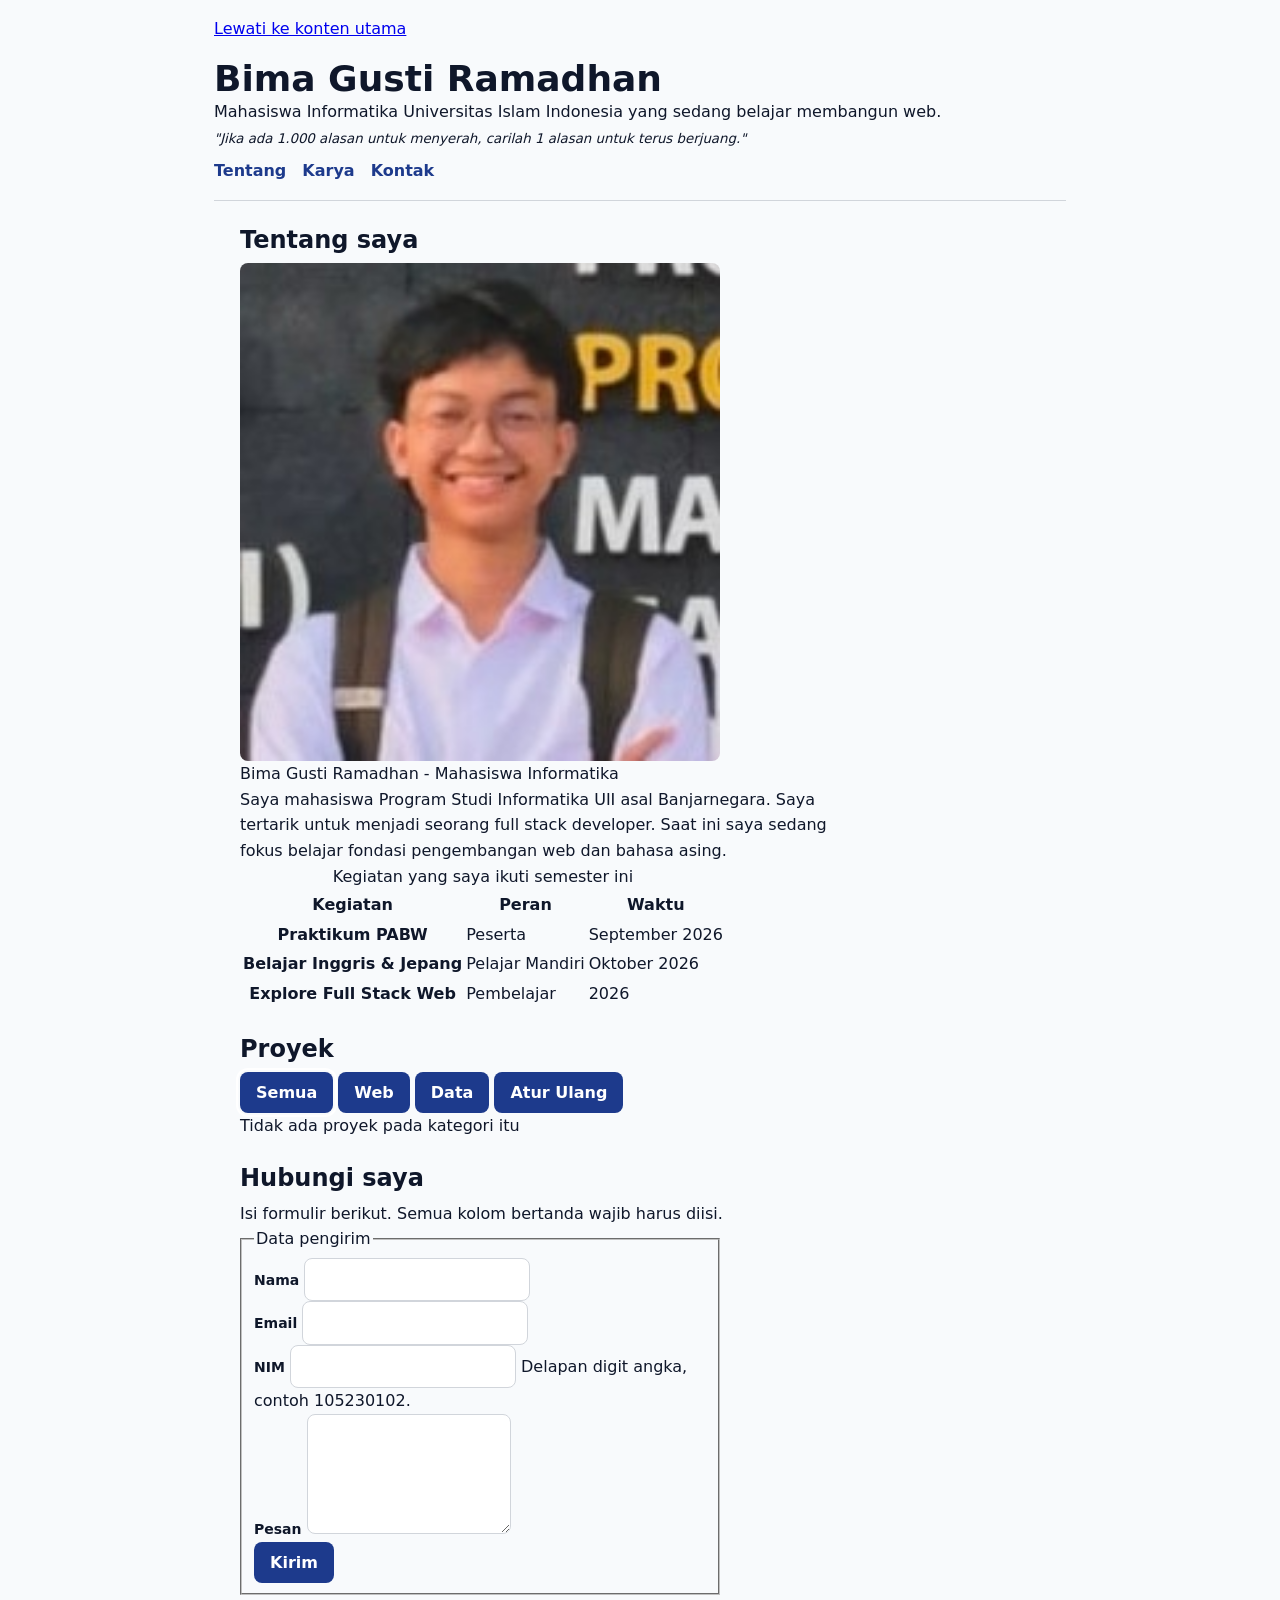
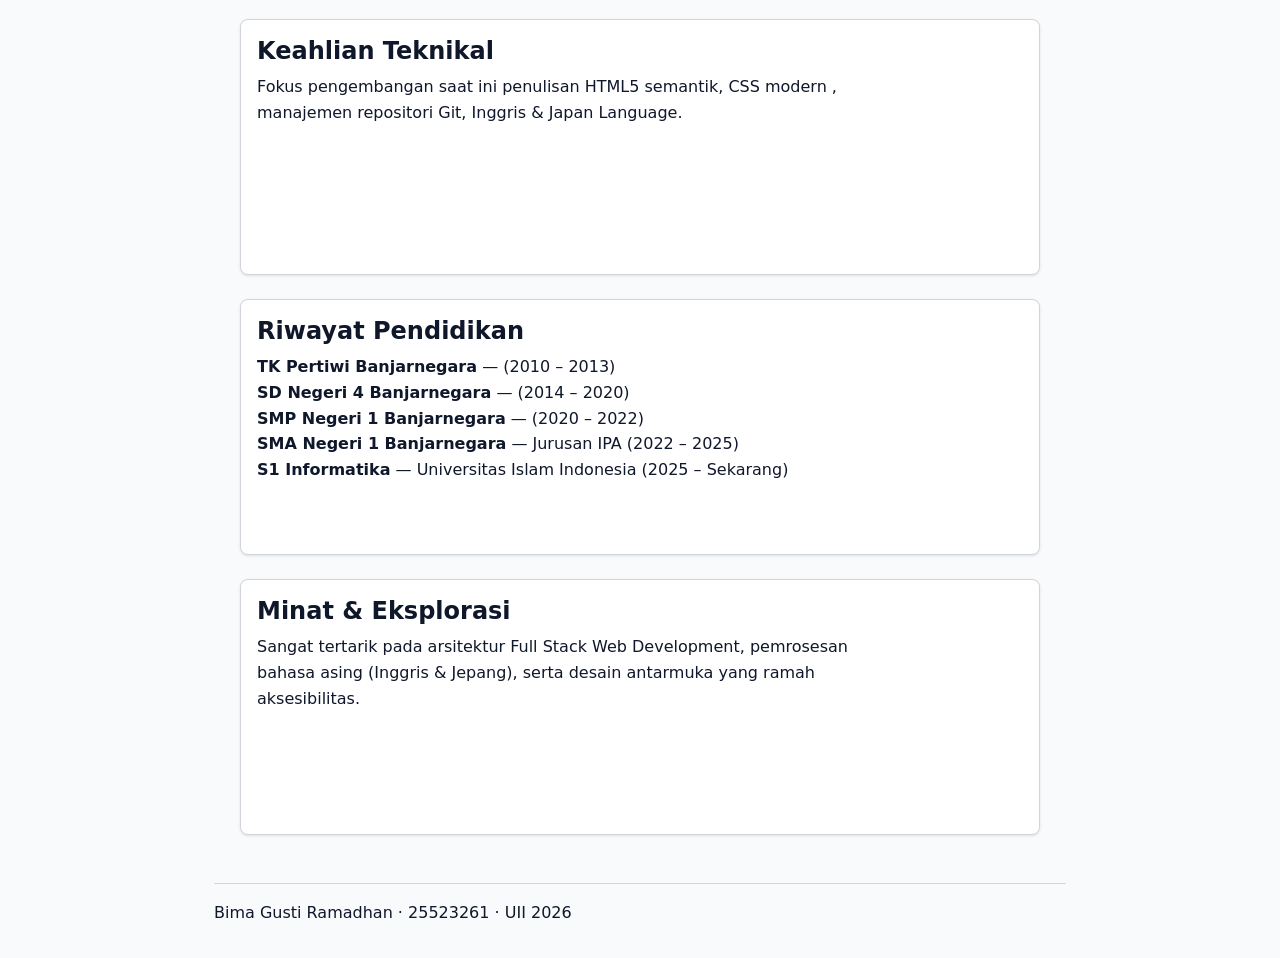
<file: index.html>
<!DOCTYPE html>
<!--
  KERANGKA PROFIL — PABW 2026/2027 — Pertemuan 4
  ==================================================================
  Berkas ini SUDAH LENGKAP dan sudah lolos W3C Nu Html Checker serta
  Lighthouse Accessibility. JANGAN mengubah struktur, landmark, label,
  atau alt untuk memperbaiki tampilan — tampilan diubah dari berkas CSS.

  Tugas Anda di Pertemuan 4:
    1. Ganti isi yang ditandai  [ISI]  dengan milik Anda sendiri.
    2. Buat lima berkas CSS di folder css/ lalu buka komentar
       lima baris <link> di bawah  (lihat Lembar D).
    3. WAJIB — tambahkan MINIMAL TIGA bagian baru di dalam <main>,
       masing-masing memakai elemen semantik yang belum terpakai dan
       berbeda satu sama lain  (lihat Lembar B.3). Setiap bagian wajib
       diberi gaya memakai token yang sama, lalu dievaluasi W3C dan WCAG.
-->
<html lang="id">
<head>
  <meta charset="utf-8">
  <meta name="viewport" content="width=device-width, initial-scale=1.0">
  <meta name="color-scheme" content="light dark">
  <!-- ISI 1 — judul tab dan hasil pencarian. Ganti dengan nama Anda. -->
  <title>Profil Bima Gusti Ramadhan — PABW 2026</title>
  <meta name="description" content="Halaman profil mahasiswa PABW: tentang saya, karya, dan kontak.">

  <!-- LEMBAR D — buat lima berkas di folder css/, lalu buka komentar ini.
       URUTAN PEMUATAN MENENTUKAN CASCADE: tokens, base, layout, komponen, tema.
       Lapisan paling bawah menang tanpa perlu !important. -->
    <link rel="stylesheet" href="css/tokens.css"> 
    <link rel="stylesheet" href="css/base.css">
    <link rel="stylesheet" href="css/layout.css">
    <link rel="stylesheet" href="css/komponen.css">
    <link rel="stylesheet" href="css/tema.css">
    <link rel="icon" href="data:,">
</head>
<body>
  <a class="lewati" href="#utama">Lewati ke konten utama</a>

  <header class="kepala">
    <!-- ISI 2 — nama Anda, atau nama panggilan yang Anda pakai. -->
    <h1>Bima Gusti Ramadhan</h1>
    <!-- ISI 3 — satu kalimat tentang diri Anda. -->
    <p class="tagline">
  Mahasiswa Informatika Universitas Islam Indonesia yang sedang belajar membangun web.<br>
  <small><em>"Jika ada 1.000 alasan untuk menyerah, carilah 1 alasan untuk terus berjuang."</em></small>
</p>
    <nav aria-label="Navigasi utama">
      <ul>
        <li><a href="#tentang">Tentang</a></li>
        <li><a href="#karya">Karya</a></li>
        <li><a href="#kontak">Kontak</a></li>
      </ul>
    </nav>
  </header>

  <main id="utama">

    <section id="tentang">
      <h2>Tentang saya</h2>

      <figure class="foto">
        <!-- ISI 4 — pakai foto Anda sendiri dengan nama berkas yang sama,
             atau biarkan berkas contoh apa adanya. -->
        <img src="media/foto-profil.jpg"
             alt="Foto Profil Bima Gusti Ramadhan."
             width="480" height="480" loading="lazy">
        <figcaption>Bima Gusti Ramadhan - Mahasiswa Informatika</figcaption>
      </figure>

      <!-- ISI 5 — dua sampai tiga kalimat: asal, minat, dan hal yang
           sedang Anda pelajari. -->
      <p>Saya mahasiswa Program Studi Informatika UII asal Banjarnegara.
         Saya tertarik untuk menjadi seorang full stack developer. Saat ini
         saya sedang fokus belajar fondasi pengembangan web dan bahasa asing.</p>

      <table>
        <!-- ISI 6 — judul tabel dan isi minimal tiga baris. -->
        <caption>Kegiatan yang saya ikuti semester ini</caption>
        <thead>
          <tr>
            <th scope="col">Kegiatan</th>
            <th scope="col">Peran</th>
            <th scope="col">Waktu</th>
          </tr>
        </thead>
        <tbody>
          <tr>
            <th scope="row">Praktikum PABW</th>
            <td>Peserta</td>
            <td><time datetime="2026-09">September 2026</time></td>
          </tr>
          <tr>
            <th scope="row">Belajar Inggris & Jepang</th>
            <td>Pelajar Mandiri</td>
            <td><time datetime="2026-10">Oktober 2026</time></td>
          </tr>
          <tr>
            <th scope="row">Explore Full Stack Web</th>
            <td>Pembelajar</td>
            <td><time datetime="2026">2026</time></td>
          </tr>
        </tbody>
      </table>
    </section>

    <section id="karya">
      <h2>Proyek</h2>
     
      <div id="filter">
        <button data-kategori="semua" class="aktif">Semua</button>
        <button data-kategori="web">Web</button>
        <button data-kategori="data">Data</button>
        <button id="btn-reset">Atur Ulang</button>
      </div>

      <ul id="daftar"></ul>
      <p id="pesan-kosong" hidden>Tidak ada proyek pada kategori itu</p>
    </section>

    <section id="kontak">
      <h2>Hubungi saya</h2>
      <p>Isi formulir berikut. Semua kolom bertanda wajib harus diisi.</p>

      <form action="#" method="post" novalidate>
        <fieldset>
          <legend>Data pengirim</legend>

          <p>
            <label for="nama">Nama</label>
            <input id="nama" name="nama" type="text"
                   autocomplete="name" required>
          </p>

          <p>
            <label for="email">Email</label>
            <input id="email" name="email" type="email"
                   autocomplete="email" required>
          </p>

          <p>
            <label for="nim">NIM</label>
            <!-- ISI 8 — ganti angka di dalam pattern dengan NIM Anda sendiri. -->
            <input id="nim" name="nim" type="text" inputmode="numeric"
                   pattern="[0-9]{8}" aria-describedby="nim-bantuan" required>
            <span id="nim-bantuan">Delapan digit angka, contoh 105230102.</span>
          </p>

          <p>
            <label for="pesan">Pesan</label>
            <textarea id="pesan" name="pesan" rows="4" required></textarea>
          </p>

          <button type="submit">Kirim</button>
        </fieldset>
      </form>
    </section>

    <!-- Bagian 1: Menggunakan elemen <section> -->
<section id="keahlian" class="kartu">
  <h2>Keahlian Teknikal</h2>
  <p>Fokus pengembangan saat ini penulisan HTML5 semantik, CSS modern , manajemen repositori Git, Inggris & Japan Language.</p>
</section>

<!-- Bagian 2: Menggunakan elemen <article> -->
<article id="pendidikan" class="kartu">
  <h2>Riwayat Pendidikan</h2>
  <p><strong>TK Pertiwi Banjarnegara</strong> — (<time datetime="2010">2010</time> – <time datetime="2013">2013</time>)</p>
  <p><strong>SD Negeri 4 Banjarnegara</strong> — (<time datetime="2014">2014</time> – <time datetime="2020">2020</time>)</p>
  <p><strong>SMP Negeri 1 Banjarnegara</strong> — (<time datetime="2020">2020</time> – <time datetime="2022">2022</time>)</p>
  <p><strong>SMA Negeri 1 Banjarnegara</strong> — Jurusan IPA (<time datetime="2022">2022</time> – <time datetime="2025">2025</time>)</p>
  <p><strong>S1 Informatika</strong> — Universitas Islam Indonesia (<time datetime="2025">2025</time> – Sekarang)</p>
</article>

<!-- Bagian 3: Menggunakan elemen <aside> -->
<aside id="minat" class="kartu">
  <h2>Minat & Eksplorasi</h2>
  <p>Sangat tertarik pada arsitektur Full Stack Web Development, pemrosesan bahasa asing (Inggris & Jepang), serta desain antarmuka yang ramah aksesibilitas.</p>
</aside>

    <!-- STRUKTUR TAMBAHAN (Lembar B.3) — minimal tiga bagian baru di sini,
         sebelum tag penutup </main>. Wajib: satu <h2> per bagian, atribut id
         yang belum terpakai, elemen semantik yang berbeda satu sama lain, dan
         gaya memakai token yang sama. Tiga section di atas JANGAN diubah. -->

  </main>

  <footer class="kaki">
    <!-- ISI 9 — nama, NIM, tahun. -->
    <p>Bima Gusti Ramadhan · 25523261 · UII <time datetime="2026">2026</time></p>
  </footer>
  <script type="module" src="js/app.js"></script>
</body>
</html>
</file>
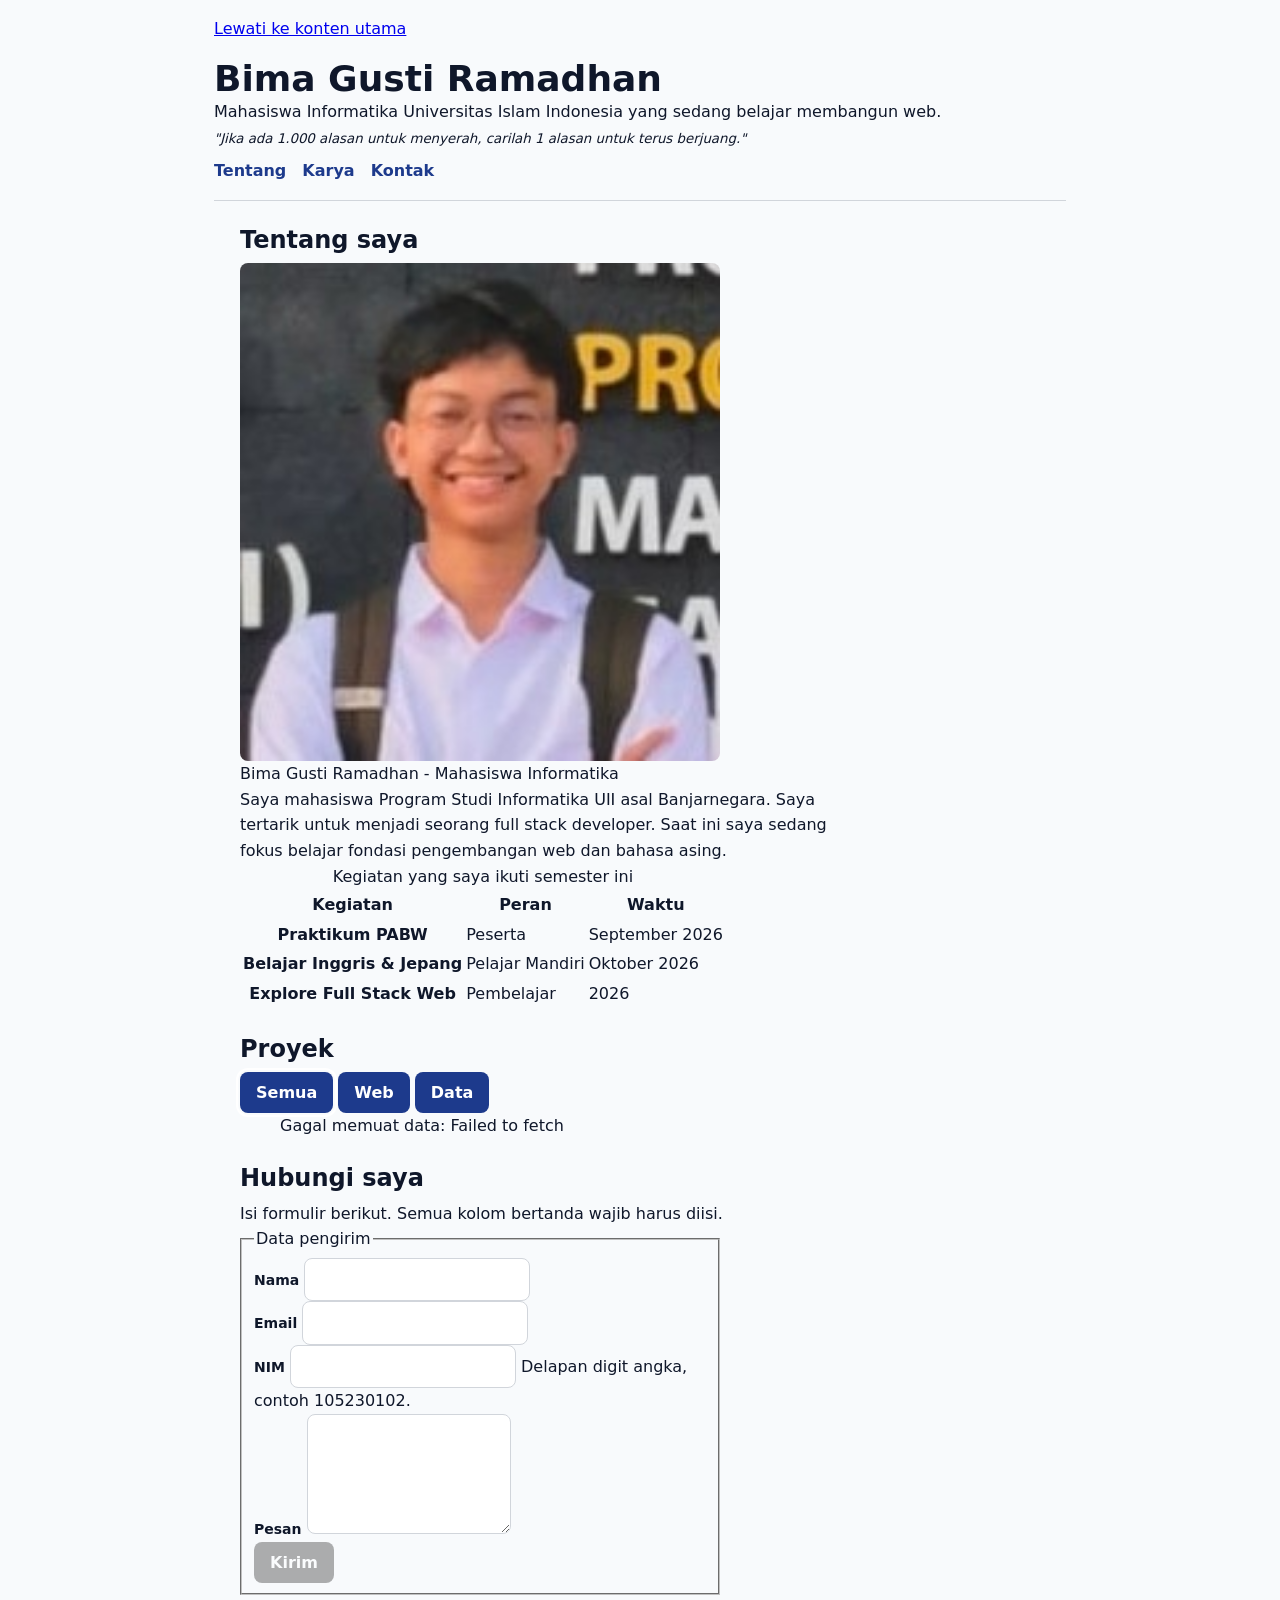
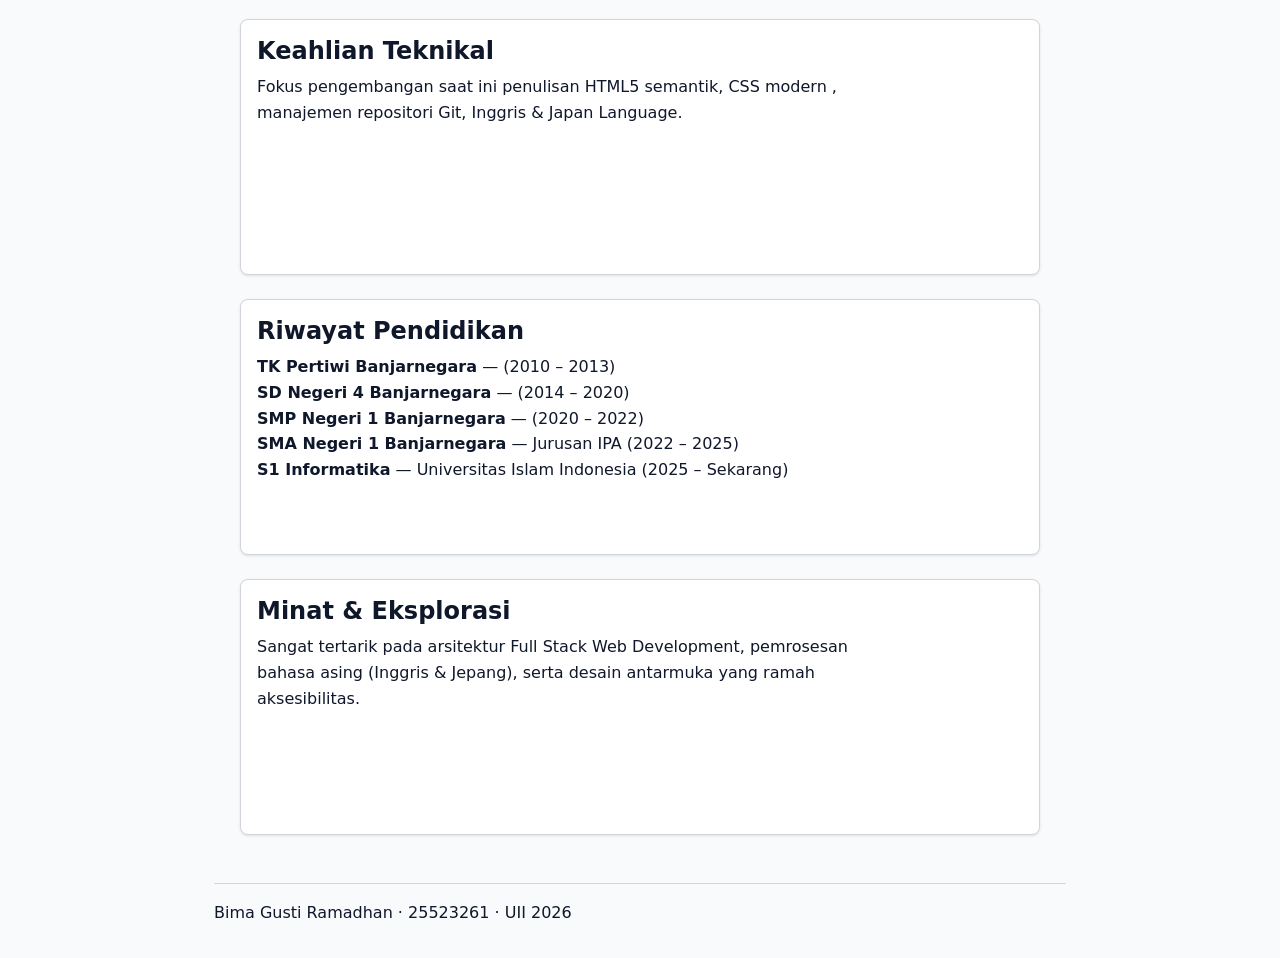
<file: worksheet-P10/index.html>
<!DOCTYPE html>
<!--
  KERANGKA PROFIL — PABW 2026/2027 — Pertemuan 4
  ==================================================================
  Berkas ini SUDAH LENGKAP dan sudah lolos W3C Nu Html Checker serta
  Lighthouse Accessibility. JANGAN mengubah struktur, landmark, label,
  atau alt untuk memperbaiki tampilan — tampilan diubah dari berkas CSS.

  Tugas Anda di Pertemuan 4:
    1. Ganti isi yang ditandai  [ISI]  dengan milik Anda sendiri.
    2. Buat lima berkas CSS di folder css/ lalu buka komentar
       lima baris <link> di bawah  (lihat Lembar D).
    3. WAJIB — tambahkan MINIMAL TIGA bagian baru di dalam <main>,
       masing-masing memakai elemen semantik yang belum terpakai dan
       berbeda satu sama lain  (lihat Lembar B.3). Setiap bagian wajib
       diberi gaya memakai token yang sama, lalu dievaluasi W3C dan WCAG.
-->
<html lang="id">
<head>
  <meta charset="utf-8">
  <meta name="viewport" content="width=device-width, initial-scale=1.0">
  <meta name="color-scheme" content="light dark">
  <!-- ISI 1 — judul tab dan hasil pencarian. Ganti dengan nama Anda. -->
  <title>Profil Bima Gusti Ramadhan — PABW 2026</title>
  <meta name="description" content="Halaman profil mahasiswa PABW: tentang saya, karya, dan kontak.">

  <!-- LEMBAR D — buat lima berkas di folder css/, lalu buka komentar ini.
       URUTAN PEMUATAN MENENTUKAN CASCADE: tokens, base, layout, komponen, tema.
       Lapisan paling bawah menang tanpa perlu !important. -->
    <link rel="stylesheet" href="css/tokens.css"> 
    <link rel="stylesheet" href="css/base.css">
    <link rel="stylesheet" href="css/layout.css">
    <link rel="stylesheet" href="css/komponen.css">
    <link rel="stylesheet" href="css/tema.css">
    <link rel="icon" href="data:,">
</head>
<body>
  <a class="lewati" href="#utama">Lewati ke konten utama</a>

  <header class="kepala">
    <!-- ISI 2 — nama Anda, atau nama panggilan yang Anda pakai. -->
    <h1>Bima Gusti Ramadhan</h1>
    <!-- ISI 3 — satu kalimat tentang diri Anda. -->
    <p class="tagline">
  Mahasiswa Informatika Universitas Islam Indonesia yang sedang belajar membangun web.<br>
  <small><em>"Jika ada 1.000 alasan untuk menyerah, carilah 1 alasan untuk terus berjuang."</em></small>
</p>
    <nav aria-label="Navigasi utama">
      <ul>
        <li><a href="#tentang">Tentang</a></li>
        <li><a href="#karya">Karya</a></li>
        <li><a href="#kontak">Kontak</a></li>
      </ul>
    </nav>
  </header>

  <main id="utama">

    <section id="tentang">
      <h2>Tentang saya</h2>

      <figure class="foto">
        <!-- ISI 4 — pakai foto Anda sendiri dengan nama berkas yang sama,
             atau biarkan berkas contoh apa adanya. -->
        <img src="media/foto-profil.jpg"
             alt="Foto Profil Bima Gusti Ramadhan."
             width="480" height="480" loading="lazy">
        <figcaption>Bima Gusti Ramadhan - Mahasiswa Informatika</figcaption>
      </figure>

      <!-- ISI 5 — dua sampai tiga kalimat: asal, minat, dan hal yang
           sedang Anda pelajari. -->
      <p>Saya mahasiswa Program Studi Informatika UII asal Banjarnegara.
         Saya tertarik untuk menjadi seorang full stack developer. Saat ini
         saya sedang fokus belajar fondasi pengembangan web dan bahasa asing.</p>

      <table>
        <!-- ISI 6 — judul tabel dan isi minimal tiga baris. -->
        <caption>Kegiatan yang saya ikuti semester ini</caption>
        <thead>
          <tr>
            <th scope="col">Kegiatan</th>
            <th scope="col">Peran</th>
            <th scope="col">Waktu</th>
          </tr>
        </thead>
        <tbody>
          <tr>
            <th scope="row">Praktikum PABW</th>
            <td>Peserta</td>
            <td><time datetime="2026-09">September 2026</time></td>
          </tr>
          <tr>
            <th scope="row">Belajar Inggris & Jepang</th>
            <td>Pelajar Mandiri</td>
            <td><time datetime="2026-10">Oktober 2026</time></td>
          </tr>
          <tr>
            <th scope="row">Explore Full Stack Web</th>
            <td>Pembelajar</td>
            <td><time datetime="2026">2026</time></td>
          </tr>
        </tbody>
      </table>
    </section>

    <section id="karya">
      <h2>Proyek</h2>
     
      <div id="filter">
        <button data-kategori="semua" class="aktif">Semua</button>
        <button data-kategori="web">Web</button>
        <button data-kategori="data">Data</button>
      </div>

      <ul id="daftar"></ul>
      <p id="pesan-kosong" hidden>Tidak ada proyek pada kategori itu</p>
    </section>

    <section id="kontak">
      <h2>Hubungi saya</h2>
      <p>Isi formulir berikut. Semua kolom bertanda wajib harus diisi.</p>

      <form action="#" method="post" novalidate>
        <fieldset>
          <legend>Data pengirim</legend>

          <p>
            <label for="nama">Nama</label>
            <input id="nama" name="nama" type="text"
                   autocomplete="name" required>
          </p>

          <p>
            <label for="email">Email</label>
            <input id="email" name="email" type="email"
                   autocomplete="email" required>
          </p>

          <p>
            <label for="nim">NIM</label>
            <!-- ISI 8 — ganti angka di dalam pattern dengan NIM Anda sendiri. -->
            <input id="nim" name="nim" type="text" inputmode="numeric"
                   pattern="[0-9]{8}" aria-describedby="nim-bantuan" required>
            <span id="nim-bantuan">Delapan digit angka, contoh 105230102.</span>
          </p>

          <p>
            <label for="pesan">Pesan</label>
            <textarea id="pesan" name="pesan" rows="4" required></textarea>
          </p>

          <button type="submit">Kirim</button>
        </fieldset>
      </form>
    </section>

    <!-- Bagian 1: Menggunakan elemen <section> -->
<section id="keahlian" class="kartu">
  <h2>Keahlian Teknikal</h2>
  <p>Fokus pengembangan saat ini penulisan HTML5 semantik, CSS modern , manajemen repositori Git, Inggris & Japan Language.</p>
</section>

<!-- Bagian 2: Menggunakan elemen <article> -->
<article id="pendidikan" class="kartu">
  <h2>Riwayat Pendidikan</h2>
  <p><strong>TK Pertiwi Banjarnegara</strong> — (<time datetime="2010">2010</time> – <time datetime="2013">2013</time>)</p>
  <p><strong>SD Negeri 4 Banjarnegara</strong> — (<time datetime="2014">2014</time> – <time datetime="2020">2020</time>)</p>
  <p><strong>SMP Negeri 1 Banjarnegara</strong> — (<time datetime="2020">2020</time> – <time datetime="2022">2022</time>)</p>
  <p><strong>SMA Negeri 1 Banjarnegara</strong> — Jurusan IPA (<time datetime="2022">2022</time> – <time datetime="2025">2025</time>)</p>
  <p><strong>S1 Informatika</strong> — Universitas Islam Indonesia (<time datetime="2025">2025</time> – Sekarang)</p>
</article>

<!-- Bagian 3: Menggunakan elemen <aside> -->
<aside id="minat" class="kartu">
  <h2>Minat & Eksplorasi</h2>
  <p>Sangat tertarik pada arsitektur Full Stack Web Development, pemrosesan bahasa asing (Inggris & Jepang), serta desain antarmuka yang ramah aksesibilitas.</p>
</aside>

    <!-- STRUKTUR TAMBAHAN (Lembar B.3) — minimal tiga bagian baru di sini,
         sebelum tag penutup </main>. Wajib: satu <h2> per bagian, atribut id
         yang belum terpakai, elemen semantik yang berbeda satu sama lain, dan
         gaya memakai token yang sama. Tiga section di atas JANGAN diubah. -->

  </main>

  <footer class="kaki">
    <!-- ISI 9 — nama, NIM, tahun. -->
    <p>Bima Gusti Ramadhan · 25523261 · UII <time datetime="2026">2026</time></p>
  </footer>
  <script type="module" src="js/app.js"></script>
  <script type="module" src="js/dom.js"></script>
  <script type="module" src="js/api.js"></script>
</body>
</html>
</file>
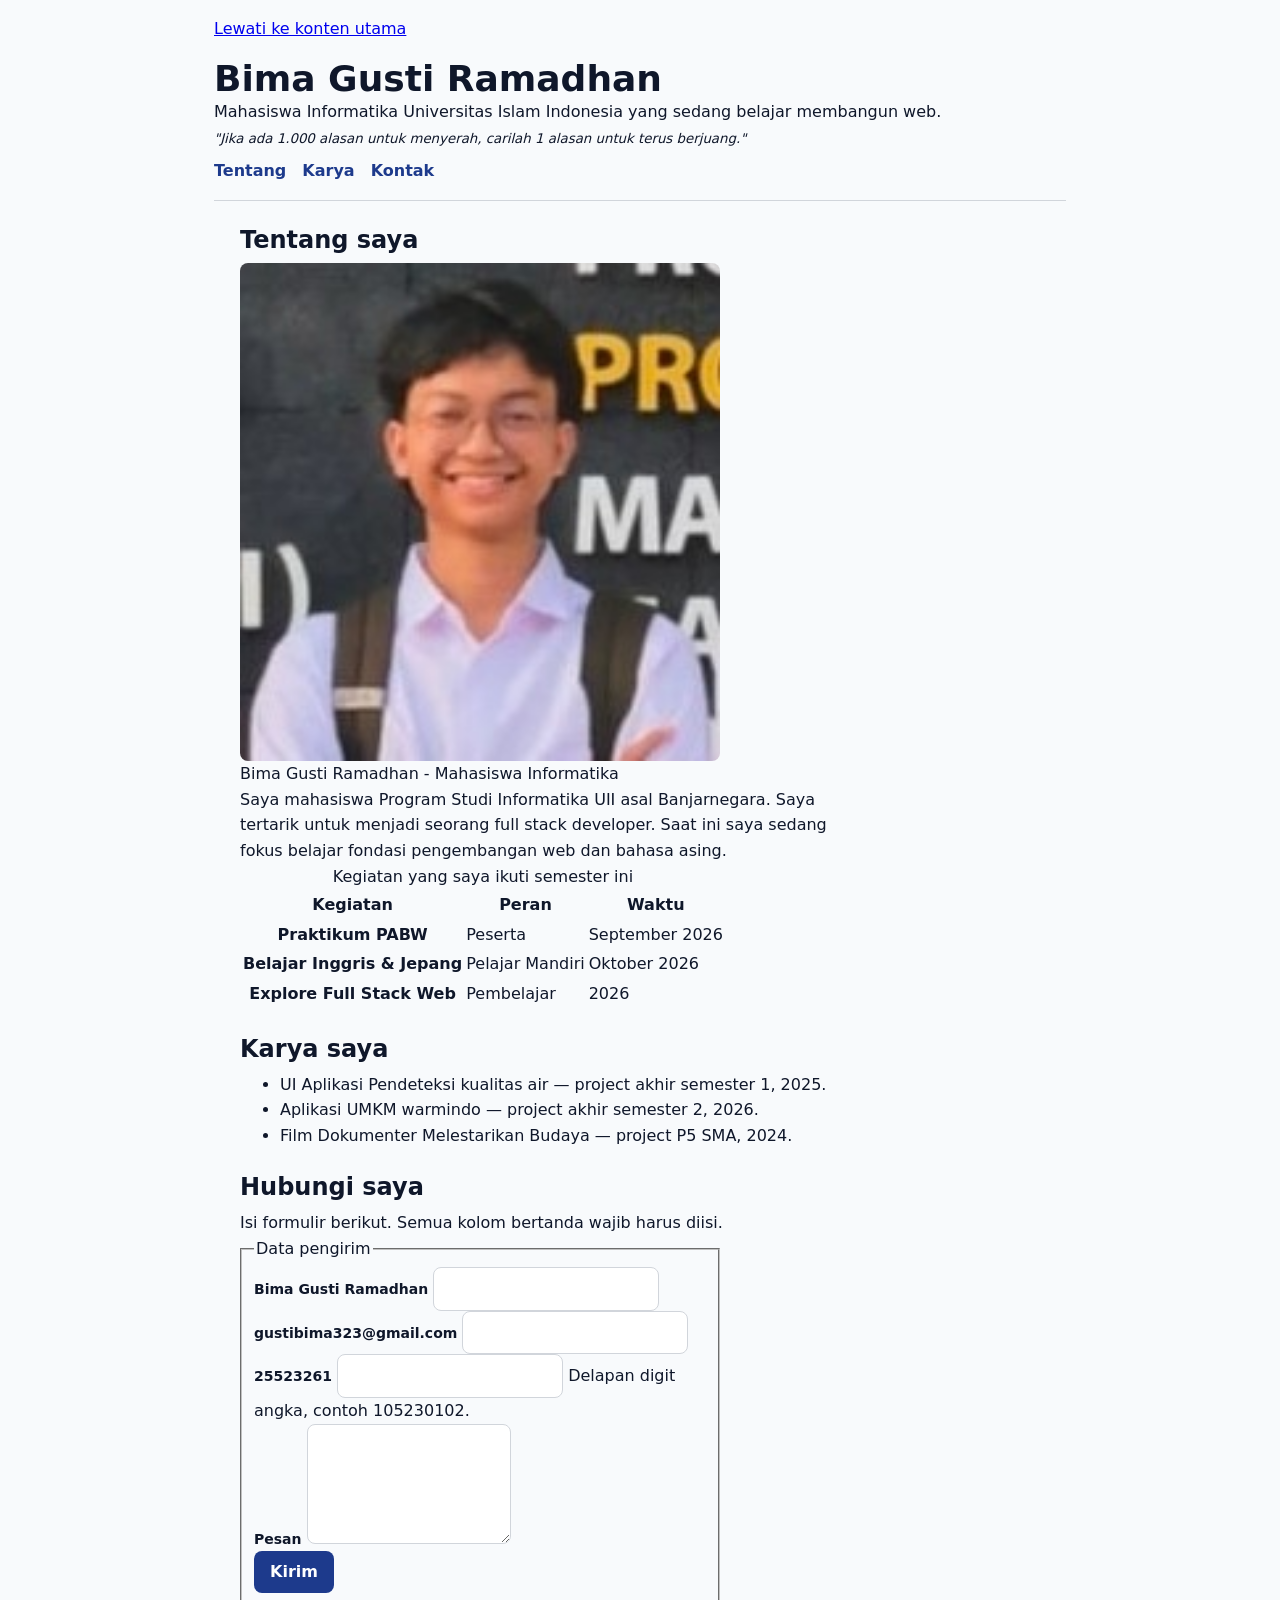
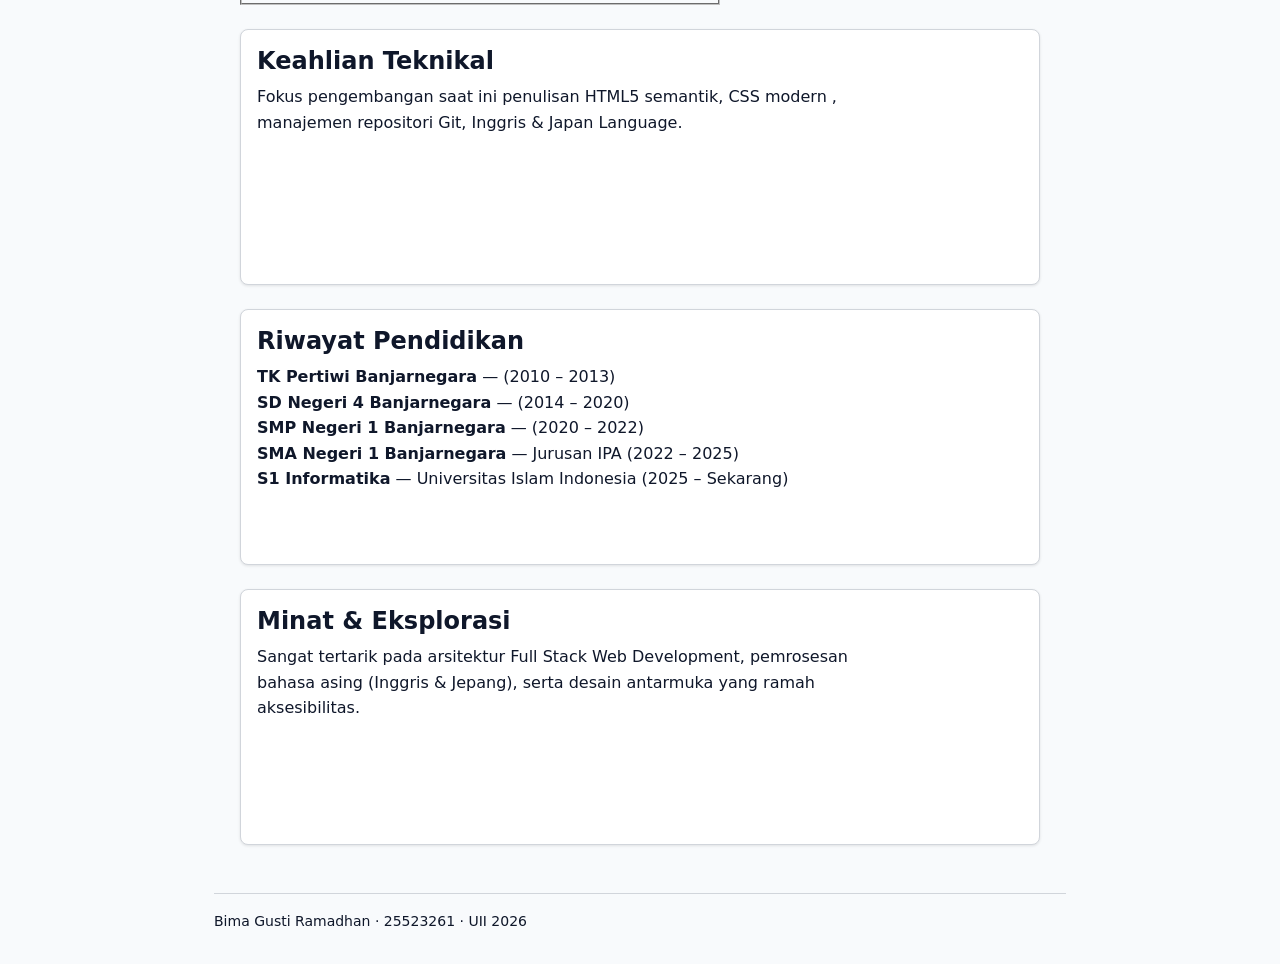
<file: worksheet-p4/index.html>
<!DOCTYPE html>
<!--
  KERANGKA PROFIL — PABW 2026/2027 — Pertemuan 4
  ==================================================================
  Berkas ini SUDAH LENGKAP dan sudah lolos W3C Nu Html Checker serta
  Lighthouse Accessibility. JANGAN mengubah struktur, landmark, label,
  atau alt untuk memperbaiki tampilan — tampilan diubah dari berkas CSS.

  Tugas Anda di Pertemuan 4:
    1. Ganti isi yang ditandai  [ISI]  dengan milik Anda sendiri.
    2. Buat lima berkas CSS di folder css/ lalu buka komentar
       lima baris <link> di bawah  (lihat Lembar D).
    3. WAJIB — tambahkan MINIMAL TIGA bagian baru di dalam <main>,
       masing-masing memakai elemen semantik yang belum terpakai dan
       berbeda satu sama lain  (lihat Lembar B.3). Setiap bagian wajib
       diberi gaya memakai token yang sama, lalu dievaluasi W3C dan WCAG.
-->
<html lang="id">
<head>
  <meta charset="utf-8">
  <meta name="viewport" content="width=device-width, initial-scale=1">
  <meta name="color-scheme" content="light dark">
  <!-- ISI 1 — judul tab dan hasil pencarian. Ganti dengan nama Anda. -->
  <title>Profil Bima Gusti Ramadhan — PABW 2026</title>
  <meta name="description" content="Halaman profil mahasiswa PABW: tentang saya, karya, dan kontak.">

  <!-- LEMBAR D — buat lima berkas di folder css/, lalu buka komentar ini.
       URUTAN PEMUATAN MENENTUKAN CASCADE: tokens, base, layout, komponen, tema.
       Lapisan paling bawah menang tanpa perlu !important. -->
    <link rel="stylesheet" href="css/tokens.css"> 
    <link rel="stylesheet" href="css/base.css">
    <link rel="stylesheet" href="css/layout.css">
    <link rel="stylesheet" href="css/komponen.css">
    <link rel="stylesheet" href="css/tema.css">
</head>
<body>
  <a class="lewati" href="#utama">Lewati ke konten utama</a>

  <header class="kepala">
    <!-- ISI 2 — nama Anda, atau nama panggilan yang Anda pakai. -->
    <h1>Bima Gusti Ramadhan</h1>
    <!-- ISI 3 — satu kalimat tentang diri Anda. -->
    <p class="tagline">
  Mahasiswa Informatika Universitas Islam Indonesia yang sedang belajar membangun web.<br>
  <small><em>"Jika ada 1.000 alasan untuk menyerah, carilah 1 alasan untuk terus berjuang."</em></small>
</p>
    <nav aria-label="Navigasi utama">
      <ul>
        <li><a href="#tentang">Tentang</a></li>
        <li><a href="#karya">Karya</a></li>
        <li><a href="#kontak">Kontak</a></li>
      </ul>
    </nav>
  </header>

  <main id="utama">

    <section id="tentang">
      <h2>Tentang saya</h2>

      <figure class="foto">
        <!-- ISI 4 — pakai foto Anda sendiri dengan nama berkas yang sama,
             atau biarkan berkas contoh apa adanya. -->
        <img src="media/foto-profil.jpg"
             alt="Foto Profil Bima Gusti Ramadhan."
             width="480" height="480" loading="lazy">
        <figcaption>Bima Gusti Ramadhan - Mahasiswa Informatika</figcaption>
      </figure>

      <!-- ISI 5 — dua sampai tiga kalimat: asal, minat, dan hal yang
           sedang Anda pelajari. -->
      <p>Saya mahasiswa Program Studi Informatika UII asal Banjarnegara.
         Saya tertarik untuk menjadi seorang full stack developer. Saat ini
         saya sedang fokus belajar fondasi pengembangan web dan bahasa asing.</p>

      <table>
        <!-- ISI 6 — judul tabel dan isi minimal tiga baris. -->
        <caption>Kegiatan yang saya ikuti semester ini</caption>
        <thead>
          <tr>
            <th scope="col">Kegiatan</th>
            <th scope="col">Peran</th>
            <th scope="col">Waktu</th>
          </tr>
        </thead>
        <tbody>
          <tr>
            <th scope="row">Praktikum PABW</th>
            <td>Peserta</td>
            <td><time datetime="2026-09">September 2026</time></td>
          </tr>
          <tr>
            <th scope="row">Belajar Inggris & Jepang</th>
            <td>Pelajar Mandiri</td>
            <td><time datetime="2026-10">Oktober 2026</time></td>
          </tr>
          <tr>
            <th scope="row">Explore Full Stack Web</th>
            <td>Pembelajar</td>
            <td><time datetime="2026">2026</time></td>
          </tr>
        </tbody>
      </table>
    </section>

    <section id="karya">
      <h2>Karya saya</h2>
      <!-- ISI 7 — tiga karya, proyek, atau hal yang pernah Anda buat.
           Boleh tugas kuliah, karya pribadi, atau hobi. -->
      <ul>
        <li>UI Aplikasi Pendeteksi kualitas air — project akhir semester 1, 2025.</li>
        <li>Aplikasi UMKM warmindo — project akhir semester 2, 2026.</li>
        <li>Film Dokumenter Melestarikan Budaya — project P5 SMA, 2024.</li>
      </ul>
    </section>

    <section id="kontak">
      <h2>Hubungi saya</h2>
      <p>Isi formulir berikut. Semua kolom bertanda wajib harus diisi.</p>

      <form action="#" method="post">
        <fieldset>
          <legend>Data pengirim</legend>

          <p>
            <label for="nama">Bima Gusti Ramadhan</label>
            <input id="nama" name="nama" type="text"
                   autocomplete="name" required>
          </p>

          <p>
            <label for="email">gustibima323@gmail.com</label>
            <input id="email" name="email" type="email"
                   autocomplete="email" required>
          </p>

          <p>
            <label for="nim">25523261</label>
            <!-- ISI 8 — ganti angka di dalam pattern dengan NIM Anda sendiri. -->
            <input id="nim" name="nim" type="text" inputmode="numeric"
                   pattern="[0-9]{25523261}" aria-describedby="nim-bantuan" required>
            <span id="nim-bantuan">Delapan digit angka, contoh 105230102.</span>
          </p>

          <p>
            <label for="pesan">Pesan</label>
            <textarea id="pesan" name="pesan" rows="4" required></textarea>
          </p>

          <button type="submit">Kirim</button>
        </fieldset>
      </form>
    </section>

    <!-- Bagian 1: Menggunakan elemen <section> -->
<section id="keahlian" class="kartu">
  <h2>Keahlian Teknikal</h2>
  <p>Fokus pengembangan saat ini penulisan HTML5 semantik, CSS modern , manajemen repositori Git, Inggris & Japan Language.</p>
</section>

<!-- Bagian 2: Menggunakan elemen <article> -->
<article id="pendidikan" class="kartu">
  <h2>Riwayat Pendidikan</h2>
  <p><strong>TK Pertiwi Banjarnegara</strong> — (<time datetime="2010">2010</time> – <time datetime="2013">2013</time>)</p>
  <p><strong>SD Negeri 4 Banjarnegara</strong> — (<time datetime="2014">2014</time> – <time datetime="2020">2020</time>)</p>
  <p><strong>SMP Negeri 1 Banjarnegara</strong> — (<time datetime="2020">2020</time> – <time datetime="2022">2022</time>)</p>
  <p><strong>SMA Negeri 1 Banjarnegara</strong> — Jurusan IPA (<time datetime="2022">2022</time> – <time datetime="2025">2025</time>)</p>
  <p><strong>S1 Informatika</strong> — Universitas Islam Indonesia (<time datetime="2025">2025</time> – Sekarang)</p>
</article>

<!-- Bagian 3: Menggunakan elemen <aside> -->
<aside id="minat" class="kartu">
  <h2>Minat & Eksplorasi</h2>
  <p>Sangat tertarik pada arsitektur Full Stack Web Development, pemrosesan bahasa asing (Inggris & Jepang), serta desain antarmuka yang ramah aksesibilitas.</p>
</aside>

    <!-- STRUKTUR TAMBAHAN (Lembar B.3) — minimal tiga bagian baru di sini,
         sebelum tag penutup </main>. Wajib: satu <h2> per bagian, atribut id
         yang belum terpakai, elemen semantik yang berbeda satu sama lain, dan
         gaya memakai token yang sama. Tiga section di atas JANGAN diubah. -->

  </main>

  <footer class="kaki">
    <!-- ISI 9 — nama, NIM, tahun. -->
    <p>Bima Gusti Ramadhan · 25523261 · UII <time datetime="2026">2026</time></p>
  </footer>
</body>
</html>
</file>
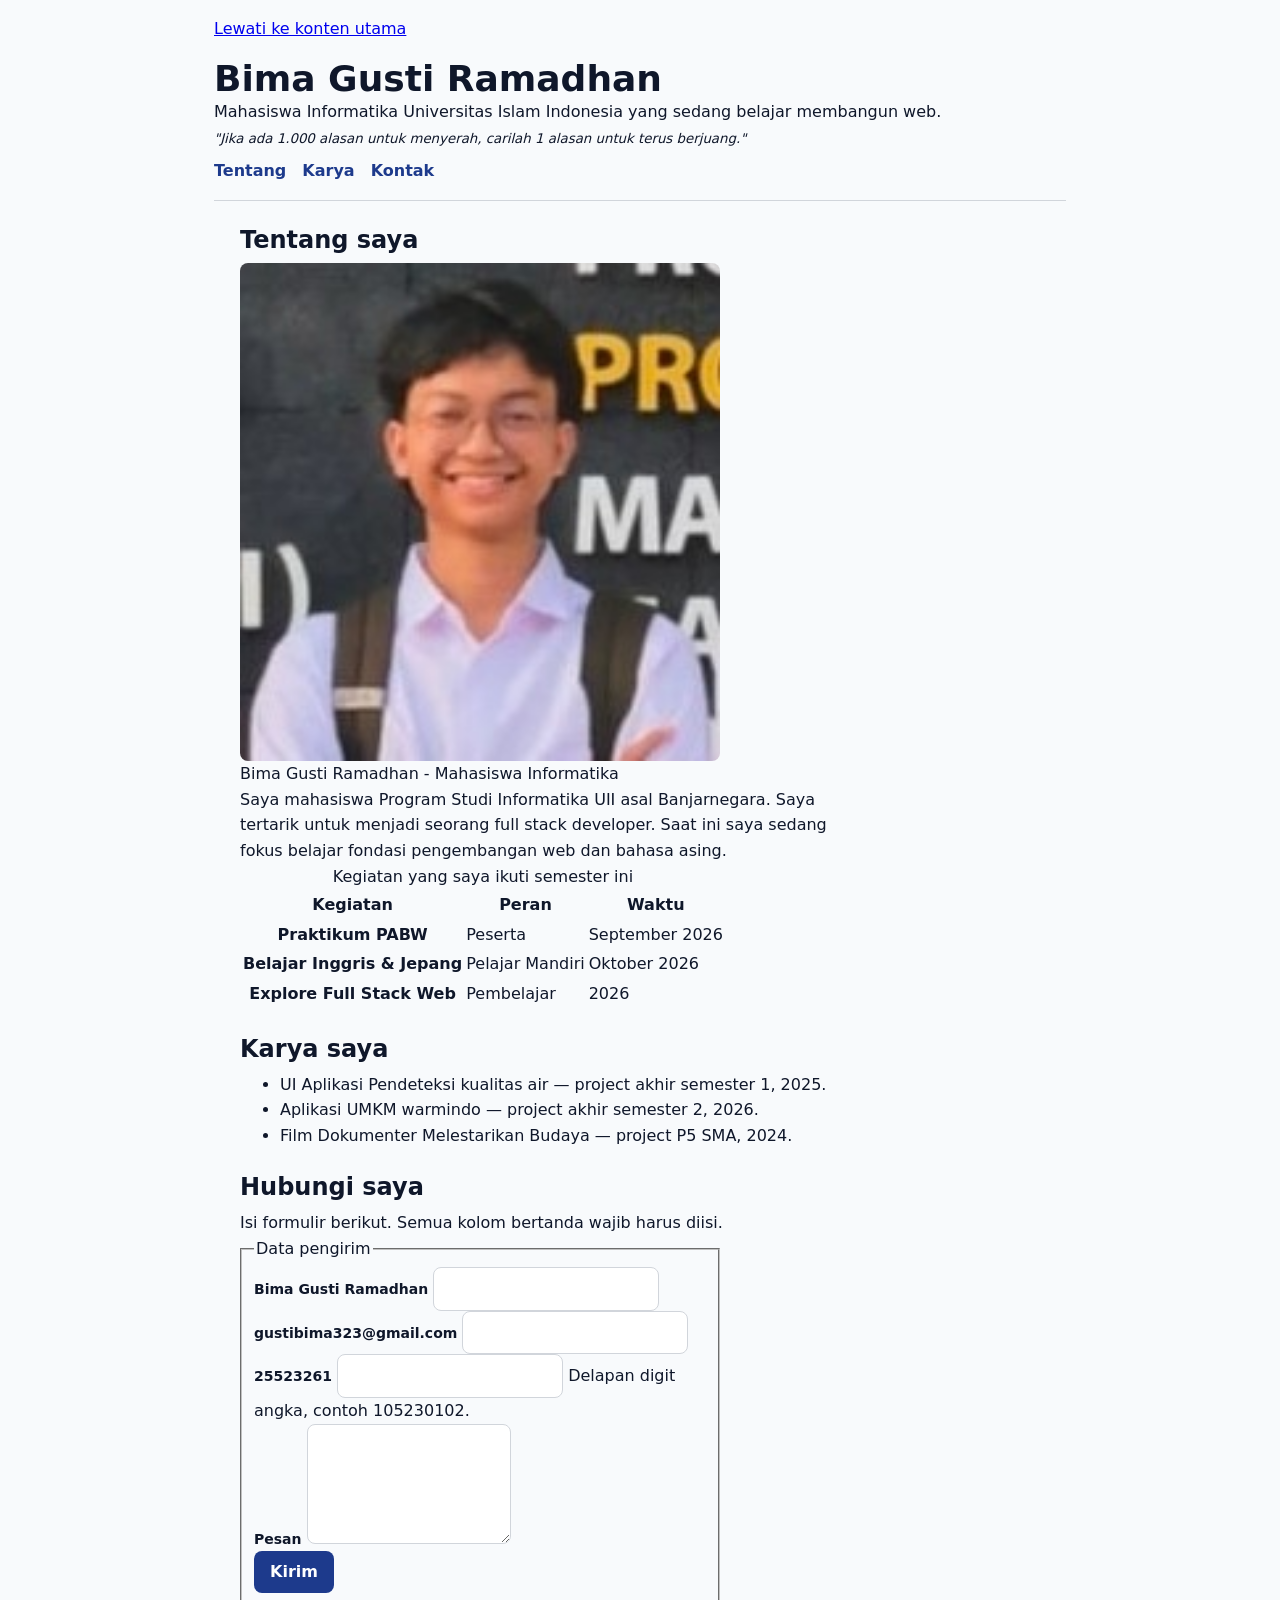
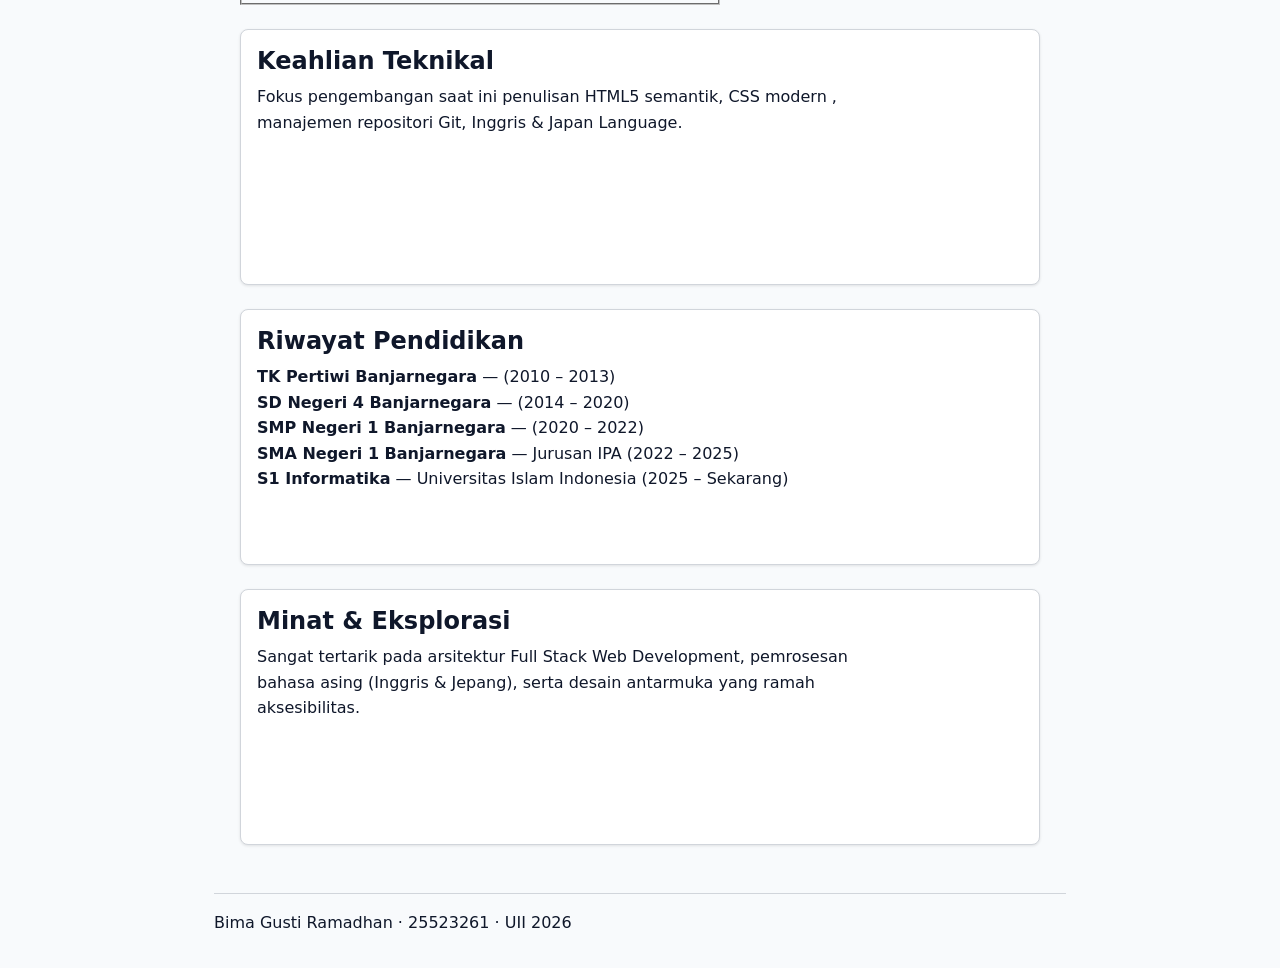
<file: worksheet-p5/index.html>
<!DOCTYPE html>
<!--
  KERANGKA PROFIL — PABW 2026/2027 — Pertemuan 4
  ==================================================================
  Berkas ini SUDAH LENGKAP dan sudah lolos W3C Nu Html Checker serta
  Lighthouse Accessibility. JANGAN mengubah struktur, landmark, label,
  atau alt untuk memperbaiki tampilan — tampilan diubah dari berkas CSS.

  Tugas Anda di Pertemuan 4:
    1. Ganti isi yang ditandai  [ISI]  dengan milik Anda sendiri.
    2. Buat lima berkas CSS di folder css/ lalu buka komentar
       lima baris <link> di bawah  (lihat Lembar D).
    3. WAJIB — tambahkan MINIMAL TIGA bagian baru di dalam <main>,
       masing-masing memakai elemen semantik yang belum terpakai dan
       berbeda satu sama lain  (lihat Lembar B.3). Setiap bagian wajib
       diberi gaya memakai token yang sama, lalu dievaluasi W3C dan WCAG.
-->
<html lang="id">
<head>
  <meta charset="utf-8">
  <meta name="viewport" content="width=device-width, initial-scale=1.0">
  <meta name="color-scheme" content="light dark">
  <!-- ISI 1 — judul tab dan hasil pencarian. Ganti dengan nama Anda. -->
  <title>Profil Bima Gusti Ramadhan — PABW 2026</title>
  <meta name="description" content="Halaman profil mahasiswa PABW: tentang saya, karya, dan kontak.">

  <!-- LEMBAR D — buat lima berkas di folder css/, lalu buka komentar ini.
       URUTAN PEMUATAN MENENTUKAN CASCADE: tokens, base, layout, komponen, tema.
       Lapisan paling bawah menang tanpa perlu !important. -->
    <link rel="stylesheet" href="css/tokens.css"> 
    <link rel="stylesheet" href="css/base.css">
    <link rel="stylesheet" href="css/layout.css">
    <link rel="stylesheet" href="css/komponen.css">
    <link rel="stylesheet" href="css/tema.css">
</head>
<body>
  <a class="lewati" href="#utama">Lewati ke konten utama</a>

  <header class="kepala">
    <!-- ISI 2 — nama Anda, atau nama panggilan yang Anda pakai. -->
    <h1>Bima Gusti Ramadhan</h1>
    <!-- ISI 3 — satu kalimat tentang diri Anda. -->
    <p class="tagline">
  Mahasiswa Informatika Universitas Islam Indonesia yang sedang belajar membangun web.<br>
  <small><em>"Jika ada 1.000 alasan untuk menyerah, carilah 1 alasan untuk terus berjuang."</em></small>
</p>
    <nav aria-label="Navigasi utama">
      <ul>
        <li><a href="#tentang">Tentang</a></li>
        <li><a href="#karya">Karya</a></li>
        <li><a href="#kontak">Kontak</a></li>
      </ul>
    </nav>
  </header>

  <main id="utama">

    <section id="tentang">
      <h2>Tentang saya</h2>

      <figure class="foto">
        <!-- ISI 4 — pakai foto Anda sendiri dengan nama berkas yang sama,
             atau biarkan berkas contoh apa adanya. -->
        <img src="media/foto-profil.jpg"
             alt="Foto Profil Bima Gusti Ramadhan."
             width="480" height="480" loading="lazy">
        <figcaption>Bima Gusti Ramadhan - Mahasiswa Informatika</figcaption>
      </figure>

      <!-- ISI 5 — dua sampai tiga kalimat: asal, minat, dan hal yang
           sedang Anda pelajari. -->
      <p>Saya mahasiswa Program Studi Informatika UII asal Banjarnegara.
         Saya tertarik untuk menjadi seorang full stack developer. Saat ini
         saya sedang fokus belajar fondasi pengembangan web dan bahasa asing.</p>

      <table>
        <!-- ISI 6 — judul tabel dan isi minimal tiga baris. -->
        <caption>Kegiatan yang saya ikuti semester ini</caption>
        <thead>
          <tr>
            <th scope="col">Kegiatan</th>
            <th scope="col">Peran</th>
            <th scope="col">Waktu</th>
          </tr>
        </thead>
        <tbody>
          <tr>
            <th scope="row">Praktikum PABW</th>
            <td>Peserta</td>
            <td><time datetime="2026-09">September 2026</time></td>
          </tr>
          <tr>
            <th scope="row">Belajar Inggris & Jepang</th>
            <td>Pelajar Mandiri</td>
            <td><time datetime="2026-10">Oktober 2026</time></td>
          </tr>
          <tr>
            <th scope="row">Explore Full Stack Web</th>
            <td>Pembelajar</td>
            <td><time datetime="2026">2026</time></td>
          </tr>
        </tbody>
      </table>
    </section>

    <section id="karya">
      <h2>Karya saya</h2>
      <!-- ISI 7 — tiga karya, proyek, atau hal yang pernah Anda buat.
           Boleh tugas kuliah, karya pribadi, atau hobi. -->
      <ul>
        <li>UI Aplikasi Pendeteksi kualitas air — project akhir semester 1, 2025.</li>
        <li>Aplikasi UMKM warmindo — project akhir semester 2, 2026.</li>
        <li>Film Dokumenter Melestarikan Budaya — project P5 SMA, 2024.</li>
      </ul>
    </section>

    <section id="kontak">
      <h2>Hubungi saya</h2>
      <p>Isi formulir berikut. Semua kolom bertanda wajib harus diisi.</p>

      <form action="#" method="post">
        <fieldset>
          <legend>Data pengirim</legend>

          <p>
            <label for="nama">Bima Gusti Ramadhan</label>
            <input id="nama" name="nama" type="text"
                   autocomplete="name" required>
          </p>

          <p>
            <label for="email">gustibima323@gmail.com</label>
            <input id="email" name="email" type="email"
                   autocomplete="email" required>
          </p>

          <p>
            <label for="nim">25523261</label>
            <!-- ISI 8 — ganti angka di dalam pattern dengan NIM Anda sendiri. -->
            <input id="nim" name="nim" type="text" inputmode="numeric"
                   pattern="[0-9]{25523261}" aria-describedby="nim-bantuan" required>
            <span id="nim-bantuan">Delapan digit angka, contoh 105230102.</span>
          </p>

          <p>
            <label for="pesan">Pesan</label>
            <textarea id="pesan" name="pesan" rows="4" required></textarea>
          </p>

          <button type="submit">Kirim</button>
        </fieldset>
      </form>
    </section>

    <!-- Bagian 1: Menggunakan elemen <section> -->
<section id="keahlian" class="kartu">
  <h2>Keahlian Teknikal</h2>
  <p>Fokus pengembangan saat ini penulisan HTML5 semantik, CSS modern , manajemen repositori Git, Inggris & Japan Language.</p>
</section>

<!-- Bagian 2: Menggunakan elemen <article> -->
<article id="pendidikan" class="kartu">
  <h2>Riwayat Pendidikan</h2>
  <p><strong>TK Pertiwi Banjarnegara</strong> — (<time datetime="2010">2010</time> – <time datetime="2013">2013</time>)</p>
  <p><strong>SD Negeri 4 Banjarnegara</strong> — (<time datetime="2014">2014</time> – <time datetime="2020">2020</time>)</p>
  <p><strong>SMP Negeri 1 Banjarnegara</strong> — (<time datetime="2020">2020</time> – <time datetime="2022">2022</time>)</p>
  <p><strong>SMA Negeri 1 Banjarnegara</strong> — Jurusan IPA (<time datetime="2022">2022</time> – <time datetime="2025">2025</time>)</p>
  <p><strong>S1 Informatika</strong> — Universitas Islam Indonesia (<time datetime="2025">2025</time> – Sekarang)</p>
</article>

<!-- Bagian 3: Menggunakan elemen <aside> -->
<aside id="minat" class="kartu">
  <h2>Minat & Eksplorasi</h2>
  <p>Sangat tertarik pada arsitektur Full Stack Web Development, pemrosesan bahasa asing (Inggris & Jepang), serta desain antarmuka yang ramah aksesibilitas.</p>
</aside>

    <!-- STRUKTUR TAMBAHAN (Lembar B.3) — minimal tiga bagian baru di sini,
         sebelum tag penutup </main>. Wajib: satu <h2> per bagian, atribut id
         yang belum terpakai, elemen semantik yang berbeda satu sama lain, dan
         gaya memakai token yang sama. Tiga section di atas JANGAN diubah. -->

  </main>

  <footer class="kaki">
    <!-- ISI 9 — nama, NIM, tahun. -->
    <p>Bima Gusti Ramadhan · 25523261 · UII <time datetime="2026">2026</time></p>
  </footer>
</body>
</html>
</file>
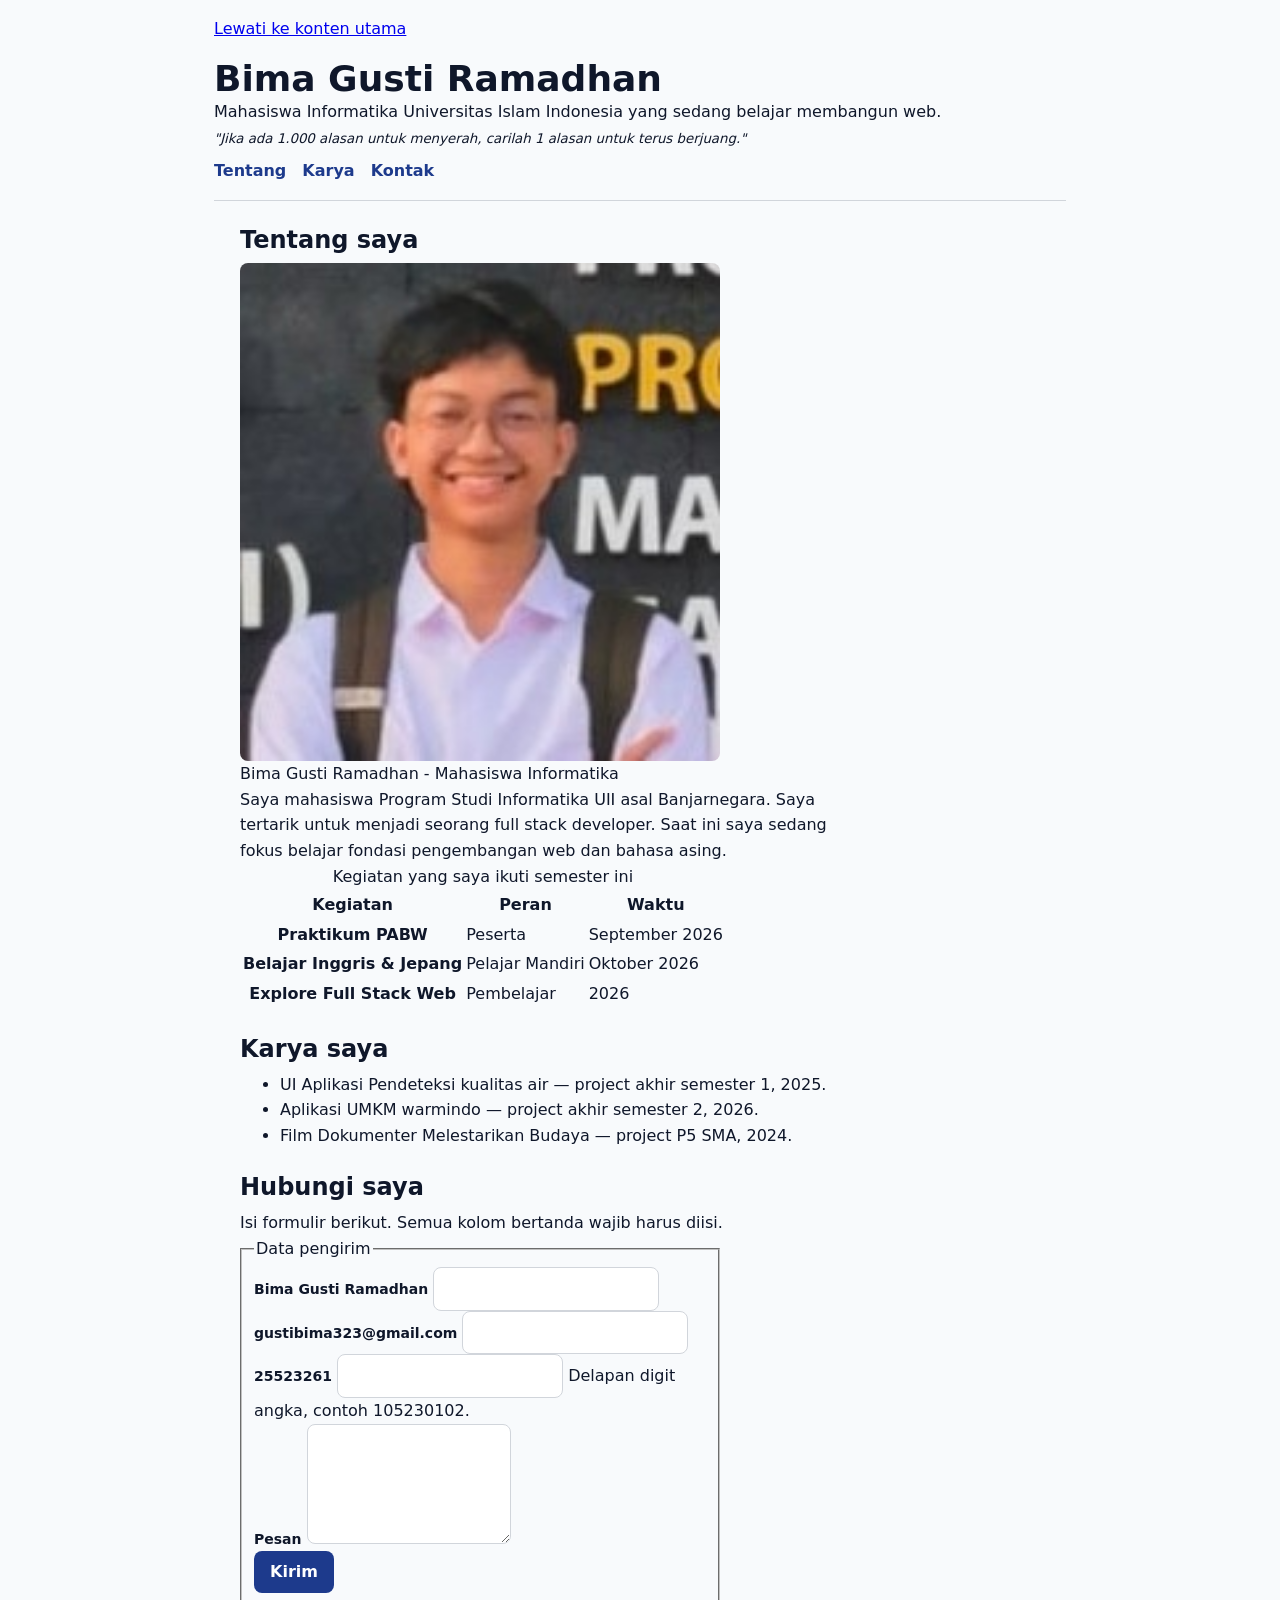
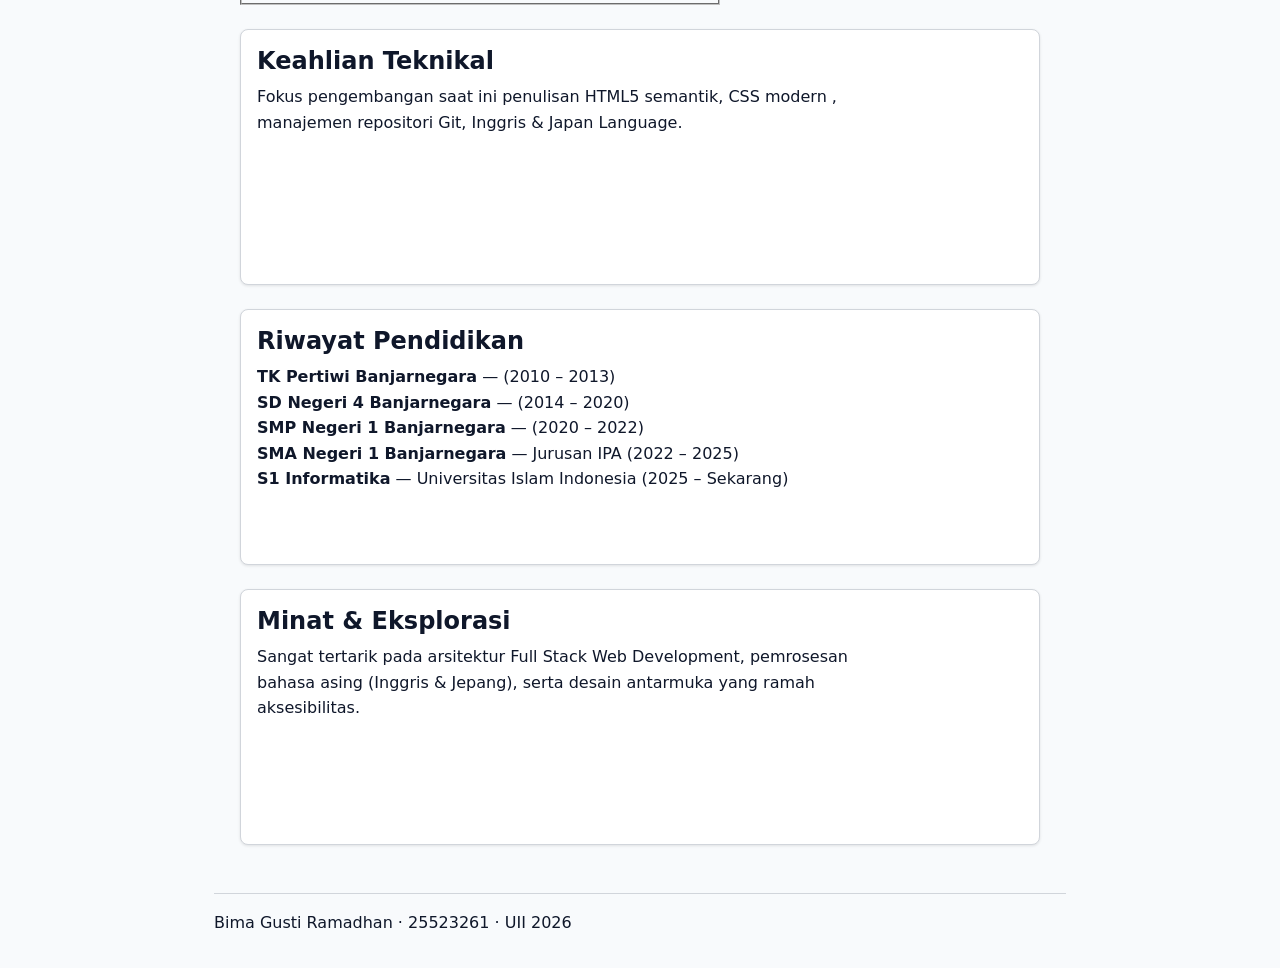
<file: worksheet-p8/index.html>
<!DOCTYPE html>
<!--
  KERANGKA PROFIL — PABW 2026/2027 — Pertemuan 4
  ==================================================================
  Berkas ini SUDAH LENGKAP dan sudah lolos W3C Nu Html Checker serta
  Lighthouse Accessibility. JANGAN mengubah struktur, landmark, label,
  atau alt untuk memperbaiki tampilan — tampilan diubah dari berkas CSS.

  Tugas Anda di Pertemuan 4:
    1. Ganti isi yang ditandai  [ISI]  dengan milik Anda sendiri.
    2. Buat lima berkas CSS di folder css/ lalu buka komentar
       lima baris <link> di bawah  (lihat Lembar D).
    3. WAJIB — tambahkan MINIMAL TIGA bagian baru di dalam <main>,
       masing-masing memakai elemen semantik yang belum terpakai dan
       berbeda satu sama lain  (lihat Lembar B.3). Setiap bagian wajib
       diberi gaya memakai token yang sama, lalu dievaluasi W3C dan WCAG.
-->
<html lang="id">
<head>
  <meta charset="utf-8">
  <meta name="viewport" content="width=device-width, initial-scale=1.0">
  <meta name="color-scheme" content="light dark">
  <!-- ISI 1 — judul tab dan hasil pencarian. Ganti dengan nama Anda. -->
  <title>Profil Bima Gusti Ramadhan — PABW 2026</title>
  <meta name="description" content="Halaman profil mahasiswa PABW: tentang saya, karya, dan kontak.">

  <!-- LEMBAR D — buat lima berkas di folder css/, lalu buka komentar ini.
       URUTAN PEMUATAN MENENTUKAN CASCADE: tokens, base, layout, komponen, tema.
       Lapisan paling bawah menang tanpa perlu !important. -->
    <link rel="stylesheet" href="css/tokens.css"> 
    <link rel="stylesheet" href="css/base.css">
    <link rel="stylesheet" href="css/layout.css">
    <link rel="stylesheet" href="css/komponen.css">
    <link rel="stylesheet" href="css/tema.css">
</head>
<body>
  <a class="lewati" href="#utama">Lewati ke konten utama</a>

  <header class="kepala">
    <!-- ISI 2 — nama Anda, atau nama panggilan yang Anda pakai. -->
    <h1>Bima Gusti Ramadhan</h1>
    <!-- ISI 3 — satu kalimat tentang diri Anda. -->
    <p class="tagline">
  Mahasiswa Informatika Universitas Islam Indonesia yang sedang belajar membangun web.<br>
  <small><em>"Jika ada 1.000 alasan untuk menyerah, carilah 1 alasan untuk terus berjuang."</em></small>
</p>
    <nav aria-label="Navigasi utama">
      <ul>
        <li><a href="#tentang">Tentang</a></li>
        <li><a href="#karya">Karya</a></li>
        <li><a href="#kontak">Kontak</a></li>
      </ul>
    </nav>
  </header>

  <main id="utama">

    <section id="tentang">
      <h2>Tentang saya</h2>

      <figure class="foto">
        <!-- ISI 4 — pakai foto Anda sendiri dengan nama berkas yang sama,
             atau biarkan berkas contoh apa adanya. -->
        <img src="media/foto-profil.jpg"
             alt="Foto Profil Bima Gusti Ramadhan."
             width="480" height="480" loading="lazy">
        <figcaption>Bima Gusti Ramadhan - Mahasiswa Informatika</figcaption>
      </figure>

      <!-- ISI 5 — dua sampai tiga kalimat: asal, minat, dan hal yang
           sedang Anda pelajari. -->
      <p>Saya mahasiswa Program Studi Informatika UII asal Banjarnegara.
         Saya tertarik untuk menjadi seorang full stack developer. Saat ini
         saya sedang fokus belajar fondasi pengembangan web dan bahasa asing.</p>

      <table>
        <!-- ISI 6 — judul tabel dan isi minimal tiga baris. -->
        <caption>Kegiatan yang saya ikuti semester ini</caption>
        <thead>
          <tr>
            <th scope="col">Kegiatan</th>
            <th scope="col">Peran</th>
            <th scope="col">Waktu</th>
          </tr>
        </thead>
        <tbody>
          <tr>
            <th scope="row">Praktikum PABW</th>
            <td>Peserta</td>
            <td><time datetime="2026-09">September 2026</time></td>
          </tr>
          <tr>
            <th scope="row">Belajar Inggris & Jepang</th>
            <td>Pelajar Mandiri</td>
            <td><time datetime="2026-10">Oktober 2026</time></td>
          </tr>
          <tr>
            <th scope="row">Explore Full Stack Web</th>
            <td>Pembelajar</td>
            <td><time datetime="2026">2026</time></td>
          </tr>
        </tbody>
      </table>
    </section>

    <section id="karya">
      <h2>Karya saya</h2>
      <!-- ISI 7 — tiga karya, proyek, atau hal yang pernah Anda buat.
           Boleh tugas kuliah, karya pribadi, atau hobi. -->
      <ul>
        <li>UI Aplikasi Pendeteksi kualitas air — project akhir semester 1, 2025.</li>
        <li>Aplikasi UMKM warmindo — project akhir semester 2, 2026.</li>
        <li>Film Dokumenter Melestarikan Budaya — project P5 SMA, 2024.</li>
      </ul>
    </section>

    <section id="kontak">
      <h2>Hubungi saya</h2>
      <p>Isi formulir berikut. Semua kolom bertanda wajib harus diisi.</p>

      <form action="#" method="post">
        <fieldset>
          <legend>Data pengirim</legend>

          <p>
            <label for="nama">Bima Gusti Ramadhan</label>
            <input id="nama" name="nama" type="text"
                   autocomplete="name" required>
          </p>

          <p>
            <label for="email">gustibima323@gmail.com</label>
            <input id="email" name="email" type="email"
                   autocomplete="email" required>
          </p>

          <p>
            <label for="nim">25523261</label>
            <!-- ISI 8 — ganti angka di dalam pattern dengan NIM Anda sendiri. -->
            <input id="nim" name="nim" type="text" inputmode="numeric"
                   pattern="[0-9]{25523261}" aria-describedby="nim-bantuan" required>
            <span id="nim-bantuan">Delapan digit angka, contoh 105230102.</span>
          </p>

          <p>
            <label for="pesan">Pesan</label>
            <textarea id="pesan" name="pesan" rows="4" required></textarea>
          </p>

          <button type="submit">Kirim</button>
        </fieldset>
      </form>
    </section>

    <!-- Bagian 1: Menggunakan elemen <section> -->
<section id="keahlian" class="kartu">
  <h2>Keahlian Teknikal</h2>
  <p>Fokus pengembangan saat ini penulisan HTML5 semantik, CSS modern , manajemen repositori Git, Inggris & Japan Language.</p>
</section>

<!-- Bagian 2: Menggunakan elemen <article> -->
<article id="pendidikan" class="kartu">
  <h2>Riwayat Pendidikan</h2>
  <p><strong>TK Pertiwi Banjarnegara</strong> — (<time datetime="2010">2010</time> – <time datetime="2013">2013</time>)</p>
  <p><strong>SD Negeri 4 Banjarnegara</strong> — (<time datetime="2014">2014</time> – <time datetime="2020">2020</time>)</p>
  <p><strong>SMP Negeri 1 Banjarnegara</strong> — (<time datetime="2020">2020</time> – <time datetime="2022">2022</time>)</p>
  <p><strong>SMA Negeri 1 Banjarnegara</strong> — Jurusan IPA (<time datetime="2022">2022</time> – <time datetime="2025">2025</time>)</p>
  <p><strong>S1 Informatika</strong> — Universitas Islam Indonesia (<time datetime="2025">2025</time> – Sekarang)</p>
</article>

<!-- Bagian 3: Menggunakan elemen <aside> -->
<aside id="minat" class="kartu">
  <h2>Minat & Eksplorasi</h2>
  <p>Sangat tertarik pada arsitektur Full Stack Web Development, pemrosesan bahasa asing (Inggris & Jepang), serta desain antarmuka yang ramah aksesibilitas.</p>
</aside>

    <!-- STRUKTUR TAMBAHAN (Lembar B.3) — minimal tiga bagian baru di sini,
         sebelum tag penutup </main>. Wajib: satu <h2> per bagian, atribut id
         yang belum terpakai, elemen semantik yang berbeda satu sama lain, dan
         gaya memakai token yang sama. Tiga section di atas JANGAN diubah. -->

  </main>

  <footer class="kaki">
    <!-- ISI 9 — nama, NIM, tahun. -->
    <p>Bima Gusti Ramadhan · 25523261 · UII <time datetime="2026">2026</time></p>
  </footer>
  <script type="module" src="js/app.js"></script>
</body>
</html>
</file>
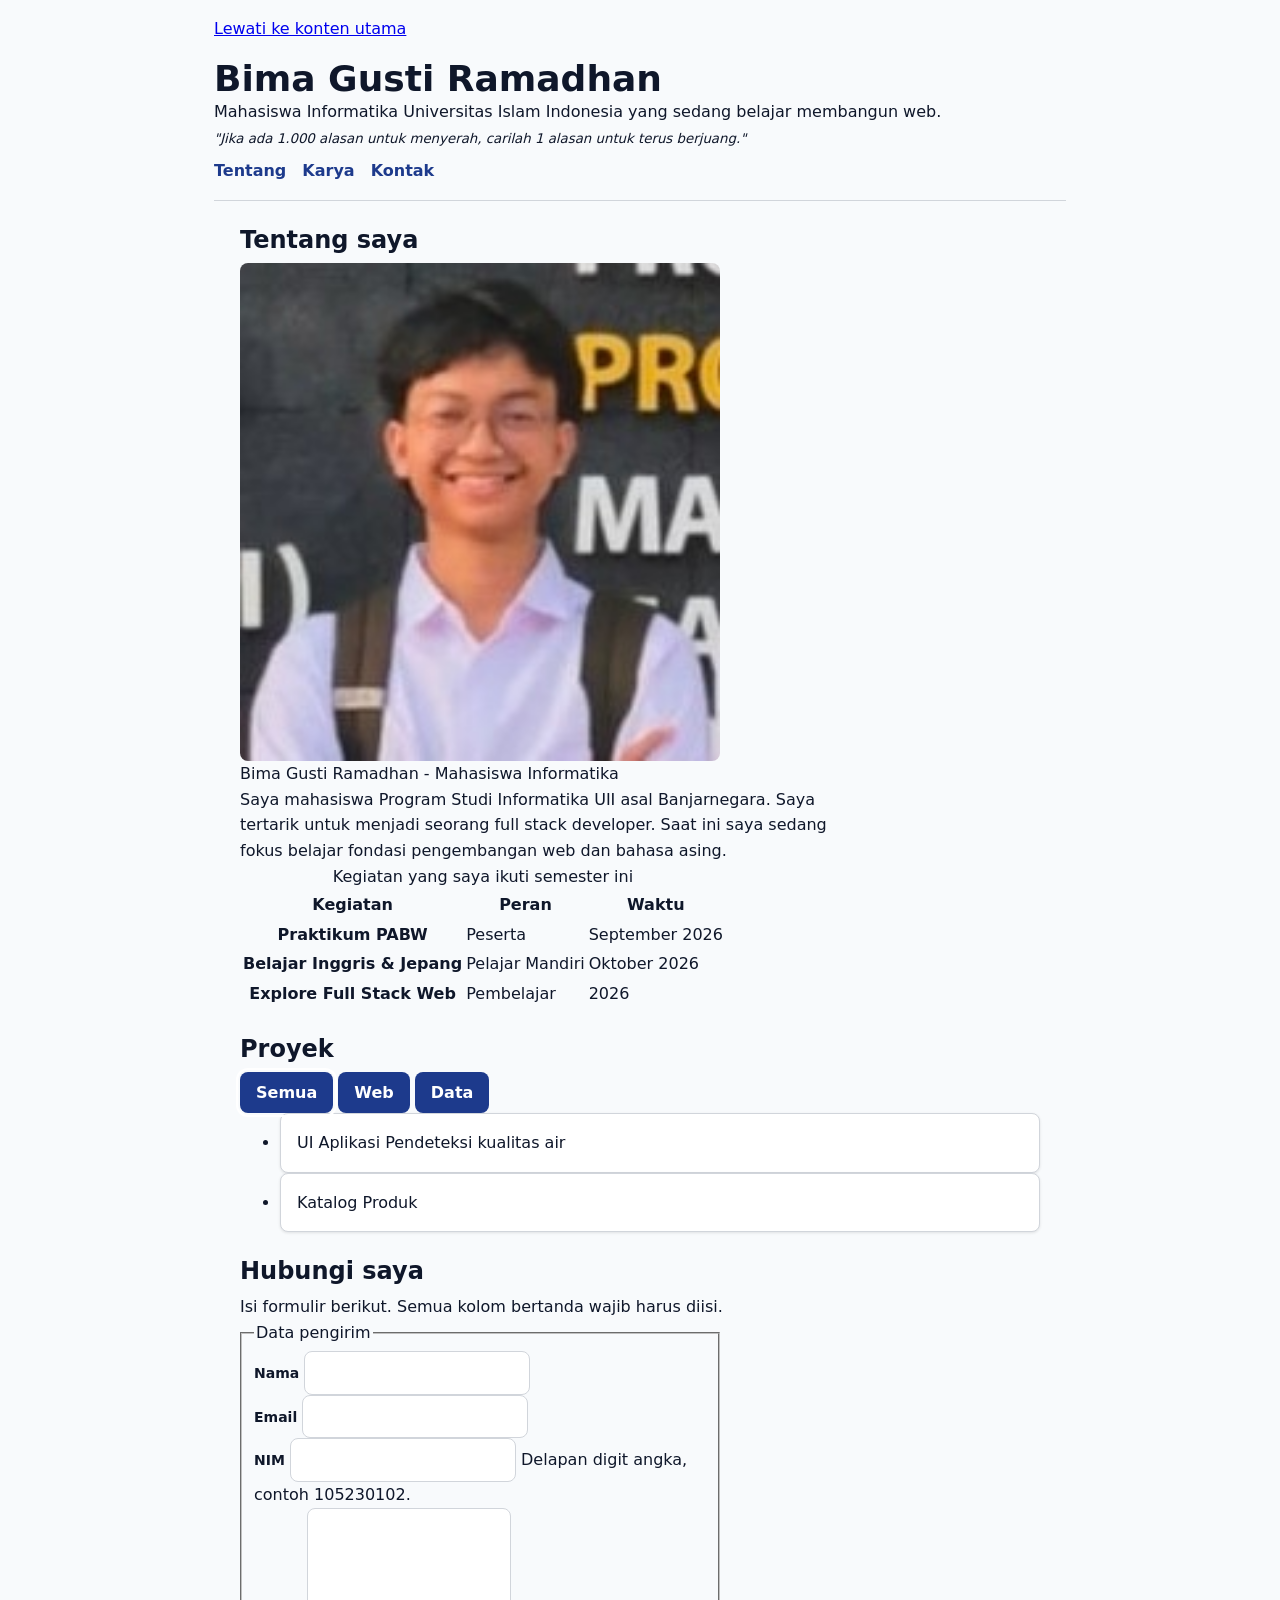
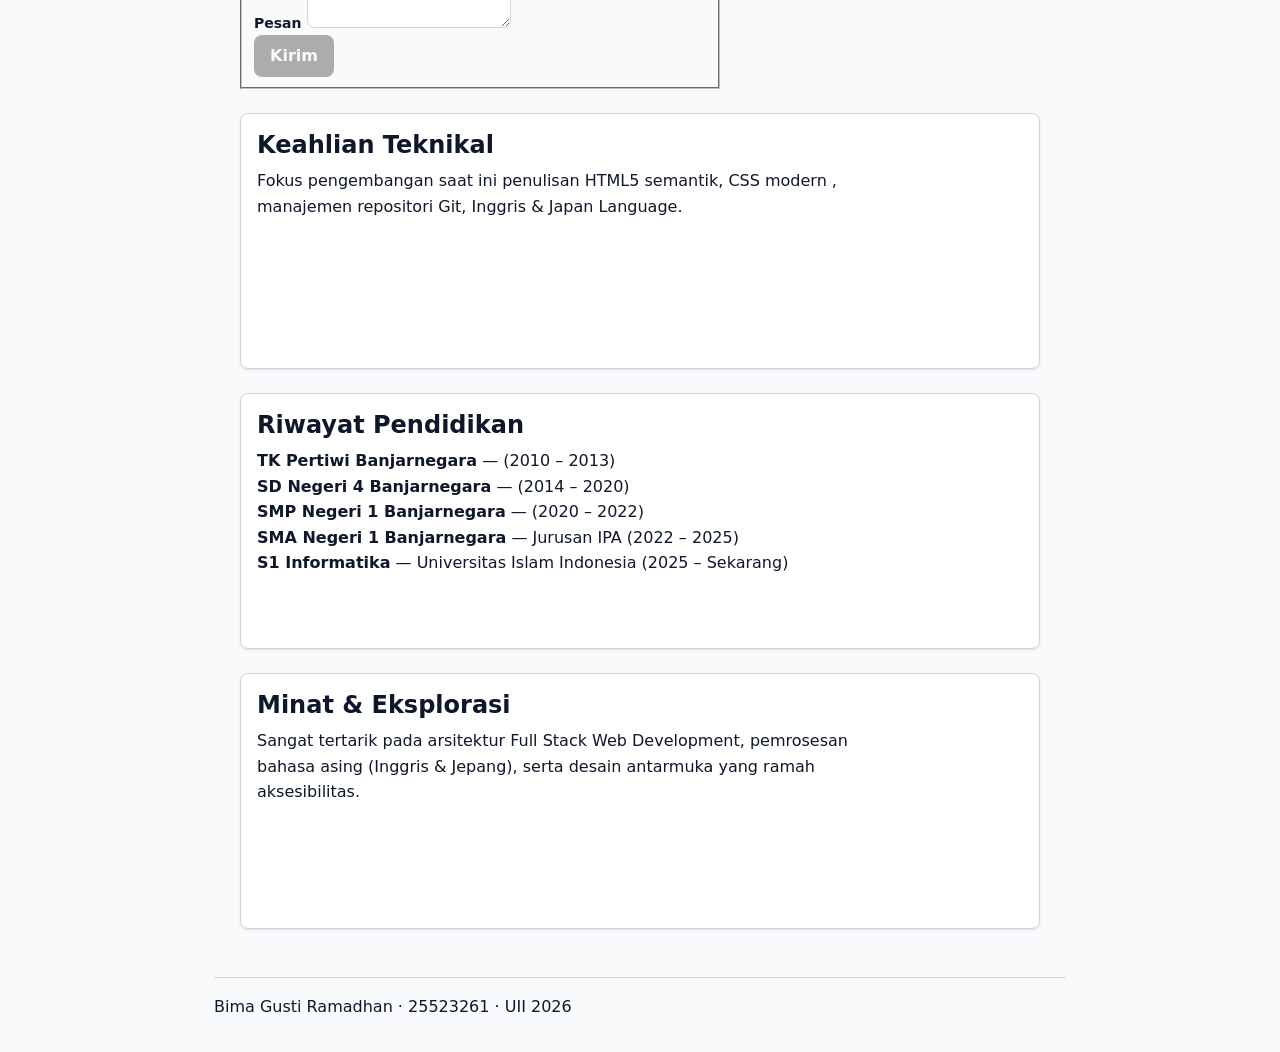
<file: worksheet-P9/index.html>
<!DOCTYPE html>
<!--
  KERANGKA PROFIL — PABW 2026/2027 — Pertemuan 4
  ==================================================================
  Berkas ini SUDAH LENGKAP dan sudah lolos W3C Nu Html Checker serta
  Lighthouse Accessibility. JANGAN mengubah struktur, landmark, label,
  atau alt untuk memperbaiki tampilan — tampilan diubah dari berkas CSS.

  Tugas Anda di Pertemuan 4:
    1. Ganti isi yang ditandai  [ISI]  dengan milik Anda sendiri.
    2. Buat lima berkas CSS di folder css/ lalu buka komentar
       lima baris <link> di bawah  (lihat Lembar D).
    3. WAJIB — tambahkan MINIMAL TIGA bagian baru di dalam <main>,
       masing-masing memakai elemen semantik yang belum terpakai dan
       berbeda satu sama lain  (lihat Lembar B.3). Setiap bagian wajib
       diberi gaya memakai token yang sama, lalu dievaluasi W3C dan WCAG.
-->
<html lang="id">
<head>
  <meta charset="utf-8">
  <meta name="viewport" content="width=device-width, initial-scale=1.0">
  <meta name="color-scheme" content="light dark">
  <!-- ISI 1 — judul tab dan hasil pencarian. Ganti dengan nama Anda. -->
  <title>Profil Bima Gusti Ramadhan — PABW 2026</title>
  <meta name="description" content="Halaman profil mahasiswa PABW: tentang saya, karya, dan kontak.">

  <!-- LEMBAR D — buat lima berkas di folder css/, lalu buka komentar ini.
       URUTAN PEMUATAN MENENTUKAN CASCADE: tokens, base, layout, komponen, tema.
       Lapisan paling bawah menang tanpa perlu !important. -->
    <link rel="stylesheet" href="css/tokens.css"> 
    <link rel="stylesheet" href="css/base.css">
    <link rel="stylesheet" href="css/layout.css">
    <link rel="stylesheet" href="css/komponen.css">
    <link rel="stylesheet" href="css/tema.css">
    <link rel="icon" href="data:,">
</head>
<body>
  <a class="lewati" href="#utama">Lewati ke konten utama</a>

  <header class="kepala">
    <!-- ISI 2 — nama Anda, atau nama panggilan yang Anda pakai. -->
    <h1>Bima Gusti Ramadhan</h1>
    <!-- ISI 3 — satu kalimat tentang diri Anda. -->
    <p class="tagline">
  Mahasiswa Informatika Universitas Islam Indonesia yang sedang belajar membangun web.<br>
  <small><em>"Jika ada 1.000 alasan untuk menyerah, carilah 1 alasan untuk terus berjuang."</em></small>
</p>
    <nav aria-label="Navigasi utama">
      <ul>
        <li><a href="#tentang">Tentang</a></li>
        <li><a href="#karya">Karya</a></li>
        <li><a href="#kontak">Kontak</a></li>
      </ul>
    </nav>
  </header>

  <main id="utama">

    <section id="tentang">
      <h2>Tentang saya</h2>

      <figure class="foto">
        <!-- ISI 4 — pakai foto Anda sendiri dengan nama berkas yang sama,
             atau biarkan berkas contoh apa adanya. -->
        <img src="media/foto-profil.jpg"
             alt="Foto Profil Bima Gusti Ramadhan."
             width="480" height="480" loading="lazy">
        <figcaption>Bima Gusti Ramadhan - Mahasiswa Informatika</figcaption>
      </figure>

      <!-- ISI 5 — dua sampai tiga kalimat: asal, minat, dan hal yang
           sedang Anda pelajari. -->
      <p>Saya mahasiswa Program Studi Informatika UII asal Banjarnegara.
         Saya tertarik untuk menjadi seorang full stack developer. Saat ini
         saya sedang fokus belajar fondasi pengembangan web dan bahasa asing.</p>

      <table>
        <!-- ISI 6 — judul tabel dan isi minimal tiga baris. -->
        <caption>Kegiatan yang saya ikuti semester ini</caption>
        <thead>
          <tr>
            <th scope="col">Kegiatan</th>
            <th scope="col">Peran</th>
            <th scope="col">Waktu</th>
          </tr>
        </thead>
        <tbody>
          <tr>
            <th scope="row">Praktikum PABW</th>
            <td>Peserta</td>
            <td><time datetime="2026-09">September 2026</time></td>
          </tr>
          <tr>
            <th scope="row">Belajar Inggris & Jepang</th>
            <td>Pelajar Mandiri</td>
            <td><time datetime="2026-10">Oktober 2026</time></td>
          </tr>
          <tr>
            <th scope="row">Explore Full Stack Web</th>
            <td>Pembelajar</td>
            <td><time datetime="2026">2026</time></td>
          </tr>
        </tbody>
      </table>
    </section>

    <section id="karya">
      <h2>Proyek</h2>
     
      <div id="filter">
        <button data-kategori="semua" class="aktif">Semua</button>
        <button data-kategori="web">Web</button>
        <button data-kategori="data">Data</button>
      </div>

      <ul id="daftar"></ul>
      <p id="pesan-kosong" hidden>Tidak ada proyek pada kategori itu</p>
    </section>

    <section id="kontak">
      <h2>Hubungi saya</h2>
      <p>Isi formulir berikut. Semua kolom bertanda wajib harus diisi.</p>

      <form action="#" method="post" novalidate>
        <fieldset>
          <legend>Data pengirim</legend>

          <p>
            <label for="nama">Nama</label>
            <input id="nama" name="nama" type="text"
                   autocomplete="name" required>
          </p>

          <p>
            <label for="email">Email</label>
            <input id="email" name="email" type="email"
                   autocomplete="email" required>
          </p>

          <p>
            <label for="nim">NIM</label>
            <!-- ISI 8 — ganti angka di dalam pattern dengan NIM Anda sendiri. -->
            <input id="nim" name="nim" type="text" inputmode="numeric"
                   pattern="[0-9]{8}" aria-describedby="nim-bantuan" required>
            <span id="nim-bantuan">Delapan digit angka, contoh 105230102.</span>
          </p>

          <p>
            <label for="pesan">Pesan</label>
            <textarea id="pesan" name="pesan" rows="4" required></textarea>
          </p>

          <button type="submit">Kirim</button>
        </fieldset>
      </form>
    </section>

    <!-- Bagian 1: Menggunakan elemen <section> -->
<section id="keahlian" class="kartu">
  <h2>Keahlian Teknikal</h2>
  <p>Fokus pengembangan saat ini penulisan HTML5 semantik, CSS modern , manajemen repositori Git, Inggris & Japan Language.</p>
</section>

<!-- Bagian 2: Menggunakan elemen <article> -->
<article id="pendidikan" class="kartu">
  <h2>Riwayat Pendidikan</h2>
  <p><strong>TK Pertiwi Banjarnegara</strong> — (<time datetime="2010">2010</time> – <time datetime="2013">2013</time>)</p>
  <p><strong>SD Negeri 4 Banjarnegara</strong> — (<time datetime="2014">2014</time> – <time datetime="2020">2020</time>)</p>
  <p><strong>SMP Negeri 1 Banjarnegara</strong> — (<time datetime="2020">2020</time> – <time datetime="2022">2022</time>)</p>
  <p><strong>SMA Negeri 1 Banjarnegara</strong> — Jurusan IPA (<time datetime="2022">2022</time> – <time datetime="2025">2025</time>)</p>
  <p><strong>S1 Informatika</strong> — Universitas Islam Indonesia (<time datetime="2025">2025</time> – Sekarang)</p>
</article>

<!-- Bagian 3: Menggunakan elemen <aside> -->
<aside id="minat" class="kartu">
  <h2>Minat & Eksplorasi</h2>
  <p>Sangat tertarik pada arsitektur Full Stack Web Development, pemrosesan bahasa asing (Inggris & Jepang), serta desain antarmuka yang ramah aksesibilitas.</p>
</aside>

    <!-- STRUKTUR TAMBAHAN (Lembar B.3) — minimal tiga bagian baru di sini,
         sebelum tag penutup </main>. Wajib: satu <h2> per bagian, atribut id
         yang belum terpakai, elemen semantik yang berbeda satu sama lain, dan
         gaya memakai token yang sama. Tiga section di atas JANGAN diubah. -->

  </main>

  <footer class="kaki">
    <!-- ISI 9 — nama, NIM, tahun. -->
    <p>Bima Gusti Ramadhan · 25523261 · UII <time datetime="2026">2026</time></p>
  </footer>
  <script type="module" src="js/app.js"></script>
  <script type="module" src="js/dom.js"></script>
</body>
</html>
</file>
<file: css/tokens.css>
/* LAPIS 1 — primitif: nilai mentah, tidak menyebut peran apa pun */
:root {
  --blue-700:  #1D3A8C;
  --blue-500:  #2563EB;
  --gray-50:   #F8FAFC;
  --gray-900:  #0F172A;
 
  --space-1: 0.25rem;
  --space-2: 0.5rem;
  --space-3: 0.75rem;
  --space-4: 1rem;
  --space-6: 1.5rem;
 
  --radius-md: 0.5rem;
  --shadow-1:  0 1px 3px rgba(0, 0, 0, .10);
 
  --text-sm:  0.875rem;
  --text-md:  1rem;
  --text-xl:  1.5rem;
  --text-3xl: 2.25rem;
}
 
/* LAPIS 2 — semantik: peran. Isinya mengacu ke lapis 1. */
:root {
  --color-bg:       var(--gray-50);
  --color-fg:       var(--gray-900);
  --color-surface:  #FFFFFF;
  --color-border:   #D1D5DB;
  --color-primary:  var(--blue-700);
  --color-danger:   #B00020;
  --color-focus:    var(--blue-500);
 
  --card-pad:       var(--space-4);
  --section-gap:    var(--space-6);
}
</file>
<file: css/base.css>
*, *::before, *::after {
  box-sizing: border-box;
}

* {
  margin: 0;
}

img {
  max-width: 100%;
  height: auto;
  display: block;
  border-radius: var(--radius-md);
}

html {
  font-size: 100%;
}

body {
  font-family: system-ui, -apple-system, sans-serif;
  font-size: var(--text-md);
  line-height: 1.6;
  color: var(--color-fg);
  background: var(--color-bg);
  padding: var(--space-4);
}

h1 { font-size: var(--text-3xl); line-height: 1.15; }
h2 { font-size: var(--text-xl);  line-height: 1.25; margin-bottom: var(--space-2); }
h3 { font-size: var(--text-md); }

main p {
  max-width: 60ch;
}

p {
  font-size: 1rem;
  line-height: 1.6;
}
</file>
<file: css/layout.css>
header {
  padding-block: var(--space-4);
  border-bottom: 1px solid var(--color-border);
}

.header-baris {
  display: flex;
  align-items: center;
  justify-content: space-between;
  gap: var(--space-4);
  flex-wrap: wrap;
}

nav ul {
  display: flex;
  gap: var(--space-4);
  list-style: none;
  padding: 0;
  margin-top: var(--space-2);
}

nav a {
  color: var(--color-primary);
  text-decoration: none;
  font-weight: 600;
}

nav a:hover {
  text-decoration: underline;
}

main {
  display: flex;
  flex-direction: column;
  gap: var(--section-gap);
  padding-block: var(--space-6);

  max-width: 800px;      
  margin-inline: auto;   
  width: 100%;           
}

.katalog {
  display: flex;
  flex-wrap: wrap;
  gap: var(--space-4);
}

.kartu {
  flex: 1 1 16rem;
  background: var(--color-surface);
  border: 1px solid var(--color-border);
  border-radius: var(--radius-md);
  box-shadow: var(--shadow-1);
  padding: var(--card-pad);
}

footer {
  margin-top: var(--space-6);
  padding-block: var(--space-4);
  border-top: 1px solid var(--color-border);
  color: var(--color-fg);
  font-size: var(--text-sm);
}

body {
  max-width: 900px;
  margin-inline: auto;
  padding-inline: 1.5rem;
}

.page {
  display: grid;
  grid-template-rows: auto 1fr auto;
  min-height: 100dvh;
}

.navbar {
  display: flex;
  gap: var(--space-4);
  align-items: center;
}

.isi {
  display: grid;
  grid-template-columns: 16rem 1fr;
  grid-template-areas:
    "sisi utama"
    "sisi bawah";
}
.sisi {
  grid-area: sisi;
}
.utama {
  grid-area: utama;
}


.galeri {
  display: grid;
  grid-template-columns: repeat(auto-fit, minmax(16rem, 1fr));
  gap: var(--space-4);
}

.galeri .kartu {
  display: grid;
  align-content: start;
  min-height: 14rem;
}


.kartu__kaki {
  display: flex;
  align-items: center;
  justify-content: space-between;
  gap: var(--space-2);
}

.kartu__isi {
  min-width: 0;
}

.kartu__judul {
  overflow-wrap: anywhere;
}

.sorotan {
  grid-column: span 2;
}

.papan {
  grid-row: span 2; 
}

/* tablet: menambah kolom pada galeri ( galeri 2 kolom ) */
@media (min-width: 48rem) {
  .grid {
    grid-template-columns: repeat(2, 1fr);
  }
}

/* desktop. sidebar disandingkan dengan konten */
@media (min-width: 60rem) {
  .content {
    grid-template-columns: 16rem 1fr;
  }

  .grid {
    grid-template-columns: repeat(3, 1fr);
  }
}
</file>
<file: css/komponen.css>
form {
  display: flex;
  flex-direction: column;
  gap: var(--space-4);
  max-width: 30rem;
}

.form-kolom {
  display: flex;
  flex-direction: column;
  gap: var(--space-1);
}

label {
  font-size: var(--text-sm);
  font-weight: 600;
}

input, select, textarea {
  font: inherit;
  padding: var(--space-2) var(--space-3);
  border: 1px solid var(--color-border);
  border-radius: var(--radius-md);
  background: var(--color-surface);
  color: var(--color-fg);
}

button {
  font: inherit;
  font-weight: 600;
  padding: var(--space-2) var(--space-4);
  border: transparent;
  border-radius: var(--radius-md);
  background: var(--color-primary);
  color: #FFFFFF;
  cursor: pointer;
}

/* Status Fokus Keyboard */
:focus-visible {
  outline: 2px solid var(--color-focus);
  outline-offset: 2px;
}

/* Validasi Form */
input:user-invalid {
  border-color: var(--color-danger);
  border-width: 2px;
}

.pesan-galat {
  display: none;
  color: var(--color-danger);
  font-size: var(--text-sm);
}

.form-kolom:has(input:user-invalid) .pesan-galat {
  display: block;
}

.kartu {
  max-width: 800px;
}

.table-wrap {
  overflow-x: auto;
}

.aktif {
  outline: 2px solid currentColor;
  outline-offset: 2px;
}

button:disabled {
  opacity: 0.4;
  cursor: not-allowed;
  filter: grayscale(100%);
}
</file>
<file: css/tema.css>
/* Deteksi Tema Gelap Bawaan Perangkat */
@media (prefers-color-scheme: dark) {
  :root {
    --color-bg:      #0F172A;
    --color-fg:      #E2E8F0;
    --color-surface: #1E293B;
    --color-border:  #334155;
    --color-primary: #7DA9F7;
    --color-danger:  #FF8A8A;
    --color-focus:   #FFC000;
    --shadow-1:      0 1px 3px rgba(0, 0, 0, 0.45);
  }
}

/* Sembunyikan Checkbox Asli */
.pengalih-tema {
  position: absolute;
  opacity: 0;
  pointer-events: none;
}

.tombol-tema {
  cursor: pointer;
  padding: var(--space-1) var(--space-3);
  border: 1px solid var(--color-border);
  border-radius: var(--radius-md);
  font-size: var(--text-sm);
  background: var(--color-surface);
}

/* Override Tema Gelap via Checkbox */
:root:has(#tema:checked) {
  --color-bg:      #0F172A;
  --color-fg:      #E2E8F0;
  --color-surface: #1E293B;
  --color-border:  #334155;
  --color-primary: #7DA9F7;
  --color-danger:  #FF8A8A;
  --color-focus:   #FFC000;
}
</file>
<file: worksheet-P10/css/tokens.css>
/* LAPIS 1 — primitif: nilai mentah, tidak menyebut peran apa pun */
:root {
  --blue-700:  #1D3A8C;
  --blue-500:  #2563EB;
  --gray-50:   #F8FAFC;
  --gray-900:  #0F172A;
 
  --space-1: 0.25rem;
  --space-2: 0.5rem;
  --space-3: 0.75rem;
  --space-4: 1rem;
  --space-6: 1.5rem;
 
  --radius-md: 0.5rem;
  --shadow-1:  0 1px 3px rgba(0, 0, 0, .10);
 
  --text-sm:  0.875rem;
  --text-md:  1rem;
  --text-xl:  1.5rem;
  --text-3xl: 2.25rem;
}
 
/* LAPIS 2 — semantik: peran. Isinya mengacu ke lapis 1. */
:root {
  --color-bg:       var(--gray-50);
  --color-fg:       var(--gray-900);
  --color-surface:  #FFFFFF;
  --color-border:   #D1D5DB;
  --color-primary:  var(--blue-700);
  --color-danger:   #B00020;
  --color-focus:    var(--blue-500);
 
  --card-pad:       var(--space-4);
  --section-gap:    var(--space-6);
}
</file>
<file: worksheet-P10/css/base.css>
*, *::before, *::after {
  box-sizing: border-box;
}

* {
  margin: 0;
}

img {
  max-width: 100%;
  height: auto;
  display: block;
  border-radius: var(--radius-md);
}

html {
  font-size: 100%;
}

body {
  font-family: system-ui, -apple-system, sans-serif;
  font-size: var(--text-md);
  line-height: 1.6;
  color: var(--color-fg);
  background: var(--color-bg);
  padding: var(--space-4);
}

h1 { font-size: var(--text-3xl); line-height: 1.15; }
h2 { font-size: var(--text-xl);  line-height: 1.25; margin-bottom: var(--space-2); }
h3 { font-size: var(--text-md); }

main p {
  max-width: 60ch;
}

p {
  font-size: 1rem;
  line-height: 1.6;
}
</file>
<file: worksheet-P10/css/layout.css>
header {
  padding-block: var(--space-4);
  border-bottom: 1px solid var(--color-border);
}

.header-baris {
  display: flex;
  align-items: center;
  justify-content: space-between;
  gap: var(--space-4);
  flex-wrap: wrap;
}

nav ul {
  display: flex;
  gap: var(--space-4);
  list-style: none;
  padding: 0;
  margin-top: var(--space-2);
}

nav a {
  color: var(--color-primary);
  text-decoration: none;
  font-weight: 600;
}

nav a:hover {
  text-decoration: underline;
}

main {
  display: flex;
  flex-direction: column;
  gap: var(--section-gap);
  padding-block: var(--space-6);

  max-width: 800px;      
  margin-inline: auto;   
  width: 100%;           
}

.katalog {
  display: flex;
  flex-wrap: wrap;
  gap: var(--space-4);
}

.kartu {
  flex: 1 1 16rem;
  background: var(--color-surface);
  border: 1px solid var(--color-border);
  border-radius: var(--radius-md);
  box-shadow: var(--shadow-1);
  padding: var(--card-pad);
}

footer {
  margin-top: var(--space-6);
  padding-block: var(--space-4);
  border-top: 1px solid var(--color-border);
  color: var(--color-fg);
  font-size: var(--text-sm);
}

body {
  max-width: 900px;
  margin-inline: auto;
  padding-inline: 1.5rem;
}

.page {
  display: grid;
  grid-template-rows: auto 1fr auto;
  min-height: 100dvh;
}

.navbar {
  display: flex;
  gap: var(--space-4);
  align-items: center;
}

.isi {
  display: grid;
  grid-template-columns: 16rem 1fr;
  grid-template-areas:
    "sisi utama"
    "sisi bawah";
}
.sisi {
  grid-area: sisi;
}
.utama {
  grid-area: utama;
}


.galeri {
  display: grid;
  grid-template-columns: repeat(auto-fit, minmax(16rem, 1fr));
  gap: var(--space-4);
}

.galeri .kartu {
  display: grid;
  align-content: start;
  min-height: 14rem;
}


.kartu__kaki {
  display: flex;
  align-items: center;
  justify-content: space-between;
  gap: var(--space-2);
}

.kartu__isi {
  min-width: 0;
}

.kartu__judul {
  overflow-wrap: anywhere;
}

.sorotan {
  grid-column: span 2;
}

.papan {
  grid-row: span 2; 
}

/* tablet: menambah kolom pada galeri ( galeri 2 kolom ) */
@media (min-width: 48rem) {
  .grid {
    grid-template-columns: repeat(2, 1fr);
  }
}

/* desktop. sidebar disandingkan dengan konten */
@media (min-width: 60rem) {
  .content {
    grid-template-columns: 16rem 1fr;
  }

  .grid {
    grid-template-columns: repeat(3, 1fr);
  }
}
</file>
<file: worksheet-P10/css/komponen.css>
form {
  display: flex;
  flex-direction: column;
  gap: var(--space-4);
  max-width: 30rem;
}

.form-kolom {
  display: flex;
  flex-direction: column;
  gap: var(--space-1);
}

label {
  font-size: var(--text-sm);
  font-weight: 600;
}

input, select, textarea {
  font: inherit;
  padding: var(--space-2) var(--space-3);
  border: 1px solid var(--color-border);
  border-radius: var(--radius-md);
  background: var(--color-surface);
  color: var(--color-fg);
}

button {
  font: inherit;
  font-weight: 600;
  padding: var(--space-2) var(--space-4);
  border: transparent;
  border-radius: var(--radius-md);
  background: var(--color-primary);
  color: #FFFFFF;
  cursor: pointer;
}

/* Status Fokus Keyboard */
:focus-visible {
  outline: 2px solid var(--color-focus);
  outline-offset: 2px;
}

/* Validasi Form */
input:user-invalid {
  border-color: var(--color-danger);
  border-width: 2px;
}

.pesan-galat {
  display: none;
  color: var(--color-danger);
  font-size: var(--text-sm);
}

.form-kolom:has(input:user-invalid) .pesan-galat {
  display: block;
}

.kartu {
  max-width: 800px;
}

.table-wrap {
  overflow-x: auto;
}

.aktif {
  outline: 2px solid currentColor;
  outline-offset: 2px;
}

button:disabled {
  opacity: 0.4;
  cursor: not-allowed;
  filter: grayscale(100%);
}
</file>
<file: worksheet-P10/css/tema.css>
/* Deteksi Tema Gelap Bawaan Perangkat */
@media (prefers-color-scheme: dark) {
  :root {
    --color-bg:      #0F172A;
    --color-fg:      #E2E8F0;
    --color-surface: #1E293B;
    --color-border:  #334155;
    --color-primary: #7DA9F7;
    --color-danger:  #FF8A8A;
    --color-focus:   #FFC000;
    --shadow-1:      0 1px 3px rgba(0, 0, 0, 0.45);
  }
}

/* Sembunyikan Checkbox Asli */
.pengalih-tema {
  position: absolute;
  opacity: 0;
  pointer-events: none;
}

.tombol-tema {
  cursor: pointer;
  padding: var(--space-1) var(--space-3);
  border: 1px solid var(--color-border);
  border-radius: var(--radius-md);
  font-size: var(--text-sm);
  background: var(--color-surface);
}

/* Override Tema Gelap via Checkbox */
:root:has(#tema:checked) {
  --color-bg:      #0F172A;
  --color-fg:      #E2E8F0;
  --color-surface: #1E293B;
  --color-border:  #334155;
  --color-primary: #7DA9F7;
  --color-danger:  #FF8A8A;
  --color-focus:   #FFC000;
}
</file>
<file: worksheet-p4/css/tokens.css>
/* LAPIS 1 — primitif: nilai mentah, tidak menyebut peran apa pun */
:root {
  --blue-700:  #1D3A8C;
  --blue-500:  #2563EB;
  --gray-50:   #F8FAFC;
  --gray-900:  #0F172A;
 
  --space-1: 0.25rem;
  --space-2: 0.5rem;
  --space-3: 0.75rem;
  --space-4: 1rem;
  --space-6: 1.5rem;
 
  --radius-md: 0.5rem;
  --shadow-1:  0 1px 3px rgba(0, 0, 0, .10);
 
  --text-sm:  0.875rem;
  --text-md:  1rem;
  --text-xl:  1.5rem;
  --text-3xl: 2.25rem;
}
 
/* LAPIS 2 — semantik: peran. Isinya mengacu ke lapis 1. */
:root {
  --color-bg:       var(--gray-50);
  --color-fg:       var(--gray-900);
  --color-surface:  #FFFFFF;
  --color-border:   #D1D5DB;
  --color-primary:  var(--blue-700);
  --color-danger:   #B00020;
  --color-focus:    var(--blue-500);
 
  --card-pad:       var(--space-4);
  --section-gap:    var(--space-6);
}
</file>
<file: worksheet-p4/css/base.css>
*, *::before, *::after {
  box-sizing: border-box;
}

* {
  margin: 0;
}

img {
  max-width: 100%;
  height: auto;
  display: block;
  border-radius: var(--radius-md);
}

html {
  font-size: 100%;
}

body {
  font-family: system-ui, -apple-system, sans-serif;
  font-size: var(--text-md);
  line-height: 1.6;
  color: var(--color-fg);
  background: var(--color-bg);
  padding: var(--space-4);
}

h1 { font-size: var(--text-3xl); line-height: 1.15; }
h2 { font-size: var(--text-xl);  line-height: 1.25; margin-bottom: var(--space-2); }
h3 { font-size: var(--text-md); }

main p {
  max-width: 60ch;
}
</file>
<file: worksheet-p4/css/layout.css>
header {
  padding-block: var(--space-4);
  border-bottom: 1px solid var(--color-border);
}

.header-baris {
  display: flex;
  align-items: center;
  justify-content: space-between;
  gap: var(--space-4);
  flex-wrap: wrap;
}

nav ul {
  display: flex;
  gap: var(--space-4);
  list-style: none;
  padding: 0;
  margin-top: var(--space-2);
}

nav a {
  color: var(--color-primary);
  text-decoration: none;
  font-weight: 600;
}

nav a:hover {
  text-decoration: underline;
}

main {
  display: flex;
  flex-direction: column;
  gap: var(--section-gap);
  padding-block: var(--space-6);

  max-width: 800px;      
  margin-inline: auto;   
  width: 100%;           
}

.katalog {
  display: flex;
  flex-wrap: wrap;
  gap: var(--space-4);
}

.kartu {
  flex: 1 1 16rem;
  background: var(--color-surface);
  border: 1px solid var(--color-border);
  border-radius: var(--radius-md);
  box-shadow: var(--shadow-1);
  padding: var(--card-pad);
}

footer {
  margin-top: var(--space-6);
  padding-block: var(--space-4);
  border-top: 1px solid var(--color-border);
  color: var(--color-fg);
  font-size: var(--text-sm);
}

body {
  max-width: 900px;
  margin-inline: auto;
  padding-inline: 1.5rem;
}
</file>
<file: worksheet-p4/css/komponen.css>
form {
  display: flex;
  flex-direction: column;
  gap: var(--space-4);
  max-width: 30rem;
}

.form-kolom {
  display: flex;
  flex-direction: column;
  gap: var(--space-1);
}

label {
  font-size: var(--text-sm);
  font-weight: 600;
}

input, select, textarea {
  font: inherit;
  padding: var(--space-2) var(--space-3);
  border: 1px solid var(--color-border);
  border-radius: var(--radius-md);
  background: var(--color-surface);
  color: var(--color-fg);
}

button {
  font: inherit;
  font-weight: 600;
  padding: var(--space-2) var(--space-4);
  border: transparent;
  border-radius: var(--radius-md);
  background: var(--color-primary);
  color: #FFFFFF;
  cursor: pointer;
}

/* Status Fokus Keyboard */
:focus-visible {
  outline: 2px solid var(--color-focus);
  outline-offset: 2px;
}

/* Validasi Form */
input:user-invalid {
  border-color: var(--color-danger);
  border-width: 2px;
}

.pesan-galat {
  display: none;
  color: var(--color-danger);
  font-size: var(--text-sm);
}

.form-kolom:has(input:user-invalid) .pesan-galat {
  display: block;
}
</file>
<file: worksheet-p4/css/tema.css>
/* Deteksi Tema Gelap Bawaan Perangkat */
@media (prefers-color-scheme: dark) {
  :root {
    --color-bg:      #0F172A;
    --color-fg:      #E2E8F0;
    --color-surface: #1E293B;
    --color-border:  #334155;
    --color-primary: #7DA9F7;
    --color-danger:  #FF8A8A;
    --color-focus:   #FFC000;
    --shadow-1:      0 1px 3px rgba(0, 0, 0, 0.45);
  }
}

/* Sembunyikan Checkbox Asli */
.pengalih-tema {
  position: absolute;
  opacity: 0;
  pointer-events: none;
}

.tombol-tema {
  cursor: pointer;
  padding: var(--space-1) var(--space-3);
  border: 1px solid var(--color-border);
  border-radius: var(--radius-md);
  font-size: var(--text-sm);
  background: var(--color-surface);
}

/* Override Tema Gelap via Checkbox */
:root:has(#tema:checked) {
  --color-bg:      #0F172A;
  --color-fg:      #E2E8F0;
  --color-surface: #1E293B;
  --color-border:  #334155;
  --color-primary: #7DA9F7;
  --color-danger:  #FF8A8A;
  --color-focus:   #FFC000;
}
</file>
<file: worksheet-p5/css/tokens.css>
/* LAPIS 1 — primitif: nilai mentah, tidak menyebut peran apa pun */
:root {
  --blue-700:  #1D3A8C;
  --blue-500:  #2563EB;
  --gray-50:   #F8FAFC;
  --gray-900:  #0F172A;
 
  --space-1: 0.25rem;
  --space-2: 0.5rem;
  --space-3: 0.75rem;
  --space-4: 1rem;
  --space-6: 1.5rem;
 
  --radius-md: 0.5rem;
  --shadow-1:  0 1px 3px rgba(0, 0, 0, .10);
 
  --text-sm:  0.875rem;
  --text-md:  1rem;
  --text-xl:  1.5rem;
  --text-3xl: 2.25rem;
}
 
/* LAPIS 2 — semantik: peran. Isinya mengacu ke lapis 1. */
:root {
  --color-bg:       var(--gray-50);
  --color-fg:       var(--gray-900);
  --color-surface:  #FFFFFF;
  --color-border:   #D1D5DB;
  --color-primary:  var(--blue-700);
  --color-danger:   #B00020;
  --color-focus:    var(--blue-500);
 
  --card-pad:       var(--space-4);
  --section-gap:    var(--space-6);
}
</file>
<file: worksheet-p5/css/base.css>
*, *::before, *::after {
  box-sizing: border-box;
}

* {
  margin: 0;
}

img {
  max-width: 100%;
  height: auto;
  display: block;
  border-radius: var(--radius-md);
}

html {
  font-size: 100%;
}

body {
  font-family: system-ui, -apple-system, sans-serif;
  font-size: var(--text-md);
  line-height: 1.6;
  color: var(--color-fg);
  background: var(--color-bg);
  padding: var(--space-4);
}

h1 { font-size: var(--text-3xl); line-height: 1.15; }
h2 { font-size: var(--text-xl);  line-height: 1.25; margin-bottom: var(--space-2); }
h3 { font-size: var(--text-md); }

main p {
  max-width: 60ch;
}

p {
  font-size: 1rem;
  line-height: 1.6;
}
</file>
<file: worksheet-p5/css/layout.css>
header {
  padding-block: var(--space-4);
  border-bottom: 1px solid var(--color-border);
}

.header-baris {
  display: flex;
  align-items: center;
  justify-content: space-between;
  gap: var(--space-4);
  flex-wrap: wrap;
}

nav ul {
  display: flex;
  gap: var(--space-4);
  list-style: none;
  padding: 0;
  margin-top: var(--space-2);
}

nav a {
  color: var(--color-primary);
  text-decoration: none;
  font-weight: 600;
}

nav a:hover {
  text-decoration: underline;
}

main {
  display: flex;
  flex-direction: column;
  gap: var(--section-gap);
  padding-block: var(--space-6);

  max-width: 800px;      
  margin-inline: auto;   
  width: 100%;           
}

.katalog {
  display: flex;
  flex-wrap: wrap;
  gap: var(--space-4);
}

.kartu {
  flex: 1 1 16rem;
  background: var(--color-surface);
  border: 1px solid var(--color-border);
  border-radius: var(--radius-md);
  box-shadow: var(--shadow-1);
  padding: var(--card-pad);
}

footer {
  margin-top: var(--space-6);
  padding-block: var(--space-4);
  border-top: 1px solid var(--color-border);
  color: var(--color-fg);
  font-size: var(--text-sm);
}

body {
  max-width: 900px;
  margin-inline: auto;
  padding-inline: 1.5rem;
}

.page {
  display: grid;
  grid-template-rows: auto 1fr auto;
  min-height: 100dvh;
}

.navbar {
  display: flex;
  gap: var(--space-4);
  align-items: center;
}

.isi {
  display: grid;
  grid-template-columns: 16rem 1fr;
  grid-template-areas:
    "sisi utama"
    "sisi bawah";
}
.sisi {
  grid-area: sisi;
}
.utama {
  grid-area: utama;
}


.galeri {
  display: grid;
  grid-template-columns: repeat(auto-fit, minmax(16rem, 1fr));
  gap: var(--space-4);
}

.galeri .kartu {
  display: grid;
  align-content: start;
  min-height: 14rem;
}


.kartu__kaki {
  display: flex;
  align-items: center;
  justify-content: space-between;
  gap: var(--space-2);
}

.kartu__isi {
  min-width: 0;
}

.kartu__judul {
  overflow-wrap: anywhere;
}

.sorotan {
  grid-column: span 2;
}

.papan {
  grid-row: span 2; 
}

/* tablet: menambah kolom pada galeri ( galeri 2 kolom ) */
@media (min-width: 48rem) {
  .grid {
    grid-template-columns: repeat(2, 1fr);
  }
}

/* desktop. sidebar disandingkan dengan konten */
@media (min-width: 60rem) {
  .content {
    grid-template-columns: 16rem 1fr;
  }

  .grid {
    grid-template-columns: repeat(3, 1fr);
  }
}
</file>
<file: worksheet-p5/css/komponen.css>
form {
  display: flex;
  flex-direction: column;
  gap: var(--space-4);
  max-width: 30rem;
}

.form-kolom {
  display: flex;
  flex-direction: column;
  gap: var(--space-1);
}

label {
  font-size: var(--text-sm);
  font-weight: 600;
}

input, select, textarea {
  font: inherit;
  padding: var(--space-2) var(--space-3);
  border: 1px solid var(--color-border);
  border-radius: var(--radius-md);
  background: var(--color-surface);
  color: var(--color-fg);
}

button {
  font: inherit;
  font-weight: 600;
  padding: var(--space-2) var(--space-4);
  border: transparent;
  border-radius: var(--radius-md);
  background: var(--color-primary);
  color: #FFFFFF;
  cursor: pointer;
}

/* Status Fokus Keyboard */
:focus-visible {
  outline: 2px solid var(--color-focus);
  outline-offset: 2px;
}

/* Validasi Form */
input:user-invalid {
  border-color: var(--color-danger);
  border-width: 2px;
}

.pesan-galat {
  display: none;
  color: var(--color-danger);
  font-size: var(--text-sm);
}

.form-kolom:has(input:user-invalid) .pesan-galat {
  display: block;
}

.kartu {
  max-width: 800px;
}

.table-wrap {
  overflow-x: auto;
}
</file>
<file: worksheet-p5/css/tema.css>
/* Deteksi Tema Gelap Bawaan Perangkat */
@media (prefers-color-scheme: dark) {
  :root {
    --color-bg:      #0F172A;
    --color-fg:      #E2E8F0;
    --color-surface: #1E293B;
    --color-border:  #334155;
    --color-primary: #7DA9F7;
    --color-danger:  #FF8A8A;
    --color-focus:   #FFC000;
    --shadow-1:      0 1px 3px rgba(0, 0, 0, 0.45);
  }
}

/* Sembunyikan Checkbox Asli */
.pengalih-tema {
  position: absolute;
  opacity: 0;
  pointer-events: none;
}

.tombol-tema {
  cursor: pointer;
  padding: var(--space-1) var(--space-3);
  border: 1px solid var(--color-border);
  border-radius: var(--radius-md);
  font-size: var(--text-sm);
  background: var(--color-surface);
}

/* Override Tema Gelap via Checkbox */
:root:has(#tema:checked) {
  --color-bg:      #0F172A;
  --color-fg:      #E2E8F0;
  --color-surface: #1E293B;
  --color-border:  #334155;
  --color-primary: #7DA9F7;
  --color-danger:  #FF8A8A;
  --color-focus:   #FFC000;
}
</file>
<file: worksheet-p8/css/tokens.css>
/* LAPIS 1 — primitif: nilai mentah, tidak menyebut peran apa pun */
:root {
  --blue-700:  #1D3A8C;
  --blue-500:  #2563EB;
  --gray-50:   #F8FAFC;
  --gray-900:  #0F172A;
 
  --space-1: 0.25rem;
  --space-2: 0.5rem;
  --space-3: 0.75rem;
  --space-4: 1rem;
  --space-6: 1.5rem;
 
  --radius-md: 0.5rem;
  --shadow-1:  0 1px 3px rgba(0, 0, 0, .10);
 
  --text-sm:  0.875rem;
  --text-md:  1rem;
  --text-xl:  1.5rem;
  --text-3xl: 2.25rem;
}
 
/* LAPIS 2 — semantik: peran. Isinya mengacu ke lapis 1. */
:root {
  --color-bg:       var(--gray-50);
  --color-fg:       var(--gray-900);
  --color-surface:  #FFFFFF;
  --color-border:   #D1D5DB;
  --color-primary:  var(--blue-700);
  --color-danger:   #B00020;
  --color-focus:    var(--blue-500);
 
  --card-pad:       var(--space-4);
  --section-gap:    var(--space-6);
}
</file>
<file: worksheet-p8/css/base.css>
*, *::before, *::after {
  box-sizing: border-box;
}

* {
  margin: 0;
}

img {
  max-width: 100%;
  height: auto;
  display: block;
  border-radius: var(--radius-md);
}

html {
  font-size: 100%;
}

body {
  font-family: system-ui, -apple-system, sans-serif;
  font-size: var(--text-md);
  line-height: 1.6;
  color: var(--color-fg);
  background: var(--color-bg);
  padding: var(--space-4);
}

h1 { font-size: var(--text-3xl); line-height: 1.15; }
h2 { font-size: var(--text-xl);  line-height: 1.25; margin-bottom: var(--space-2); }
h3 { font-size: var(--text-md); }

main p {
  max-width: 60ch;
}

p {
  font-size: 1rem;
  line-height: 1.6;
}
</file>
<file: worksheet-p8/css/layout.css>
header {
  padding-block: var(--space-4);
  border-bottom: 1px solid var(--color-border);
}

.header-baris {
  display: flex;
  align-items: center;
  justify-content: space-between;
  gap: var(--space-4);
  flex-wrap: wrap;
}

nav ul {
  display: flex;
  gap: var(--space-4);
  list-style: none;
  padding: 0;
  margin-top: var(--space-2);
}

nav a {
  color: var(--color-primary);
  text-decoration: none;
  font-weight: 600;
}

nav a:hover {
  text-decoration: underline;
}

main {
  display: flex;
  flex-direction: column;
  gap: var(--section-gap);
  padding-block: var(--space-6);

  max-width: 800px;      
  margin-inline: auto;   
  width: 100%;           
}

.katalog {
  display: flex;
  flex-wrap: wrap;
  gap: var(--space-4);
}

.kartu {
  flex: 1 1 16rem;
  background: var(--color-surface);
  border: 1px solid var(--color-border);
  border-radius: var(--radius-md);
  box-shadow: var(--shadow-1);
  padding: var(--card-pad);
}

footer {
  margin-top: var(--space-6);
  padding-block: var(--space-4);
  border-top: 1px solid var(--color-border);
  color: var(--color-fg);
  font-size: var(--text-sm);
}

body {
  max-width: 900px;
  margin-inline: auto;
  padding-inline: 1.5rem;
}

.page {
  display: grid;
  grid-template-rows: auto 1fr auto;
  min-height: 100dvh;
}

.navbar {
  display: flex;
  gap: var(--space-4);
  align-items: center;
}

.isi {
  display: grid;
  grid-template-columns: 16rem 1fr;
  grid-template-areas:
    "sisi utama"
    "sisi bawah";
}
.sisi {
  grid-area: sisi;
}
.utama {
  grid-area: utama;
}


.galeri {
  display: grid;
  grid-template-columns: repeat(auto-fit, minmax(16rem, 1fr));
  gap: var(--space-4);
}

.galeri .kartu {
  display: grid;
  align-content: start;
  min-height: 14rem;
}


.kartu__kaki {
  display: flex;
  align-items: center;
  justify-content: space-between;
  gap: var(--space-2);
}

.kartu__isi {
  min-width: 0;
}

.kartu__judul {
  overflow-wrap: anywhere;
}

.sorotan {
  grid-column: span 2;
}

.papan {
  grid-row: span 2; 
}

/* tablet: menambah kolom pada galeri ( galeri 2 kolom ) */
@media (min-width: 48rem) {
  .grid {
    grid-template-columns: repeat(2, 1fr);
  }
}

/* desktop. sidebar disandingkan dengan konten */
@media (min-width: 60rem) {
  .content {
    grid-template-columns: 16rem 1fr;
  }

  .grid {
    grid-template-columns: repeat(3, 1fr);
  }
}
</file>
<file: worksheet-p8/css/komponen.css>
form {
  display: flex;
  flex-direction: column;
  gap: var(--space-4);
  max-width: 30rem;
}

.form-kolom {
  display: flex;
  flex-direction: column;
  gap: var(--space-1);
}

label {
  font-size: var(--text-sm);
  font-weight: 600;
}

input, select, textarea {
  font: inherit;
  padding: var(--space-2) var(--space-3);
  border: 1px solid var(--color-border);
  border-radius: var(--radius-md);
  background: var(--color-surface);
  color: var(--color-fg);
}

button {
  font: inherit;
  font-weight: 600;
  padding: var(--space-2) var(--space-4);
  border: transparent;
  border-radius: var(--radius-md);
  background: var(--color-primary);
  color: #FFFFFF;
  cursor: pointer;
}

/* Status Fokus Keyboard */
:focus-visible {
  outline: 2px solid var(--color-focus);
  outline-offset: 2px;
}

/* Validasi Form */
input:user-invalid {
  border-color: var(--color-danger);
  border-width: 2px;
}

.pesan-galat {
  display: none;
  color: var(--color-danger);
  font-size: var(--text-sm);
}

.form-kolom:has(input:user-invalid) .pesan-galat {
  display: block;
}

.kartu {
  max-width: 800px;
}

.table-wrap {
  overflow-x: auto;
}
</file>
<file: worksheet-p8/css/tema.css>
/* Deteksi Tema Gelap Bawaan Perangkat */
@media (prefers-color-scheme: dark) {
  :root {
    --color-bg:      #0F172A;
    --color-fg:      #E2E8F0;
    --color-surface: #1E293B;
    --color-border:  #334155;
    --color-primary: #7DA9F7;
    --color-danger:  #FF8A8A;
    --color-focus:   #FFC000;
    --shadow-1:      0 1px 3px rgba(0, 0, 0, 0.45);
  }
}

/* Sembunyikan Checkbox Asli */
.pengalih-tema {
  position: absolute;
  opacity: 0;
  pointer-events: none;
}

.tombol-tema {
  cursor: pointer;
  padding: var(--space-1) var(--space-3);
  border: 1px solid var(--color-border);
  border-radius: var(--radius-md);
  font-size: var(--text-sm);
  background: var(--color-surface);
}

/* Override Tema Gelap via Checkbox */
:root:has(#tema:checked) {
  --color-bg:      #0F172A;
  --color-fg:      #E2E8F0;
  --color-surface: #1E293B;
  --color-border:  #334155;
  --color-primary: #7DA9F7;
  --color-danger:  #FF8A8A;
  --color-focus:   #FFC000;
}
</file>
<file: worksheet-P9/css/tokens.css>
/* LAPIS 1 — primitif: nilai mentah, tidak menyebut peran apa pun */
:root {
  --blue-700:  #1D3A8C;
  --blue-500:  #2563EB;
  --gray-50:   #F8FAFC;
  --gray-900:  #0F172A;
 
  --space-1: 0.25rem;
  --space-2: 0.5rem;
  --space-3: 0.75rem;
  --space-4: 1rem;
  --space-6: 1.5rem;
 
  --radius-md: 0.5rem;
  --shadow-1:  0 1px 3px rgba(0, 0, 0, .10);
 
  --text-sm:  0.875rem;
  --text-md:  1rem;
  --text-xl:  1.5rem;
  --text-3xl: 2.25rem;
}
 
/* LAPIS 2 — semantik: peran. Isinya mengacu ke lapis 1. */
:root {
  --color-bg:       var(--gray-50);
  --color-fg:       var(--gray-900);
  --color-surface:  #FFFFFF;
  --color-border:   #D1D5DB;
  --color-primary:  var(--blue-700);
  --color-danger:   #B00020;
  --color-focus:    var(--blue-500);
 
  --card-pad:       var(--space-4);
  --section-gap:    var(--space-6);
}
</file>
<file: worksheet-P9/css/base.css>
*, *::before, *::after {
  box-sizing: border-box;
}

* {
  margin: 0;
}

img {
  max-width: 100%;
  height: auto;
  display: block;
  border-radius: var(--radius-md);
}

html {
  font-size: 100%;
}

body {
  font-family: system-ui, -apple-system, sans-serif;
  font-size: var(--text-md);
  line-height: 1.6;
  color: var(--color-fg);
  background: var(--color-bg);
  padding: var(--space-4);
}

h1 { font-size: var(--text-3xl); line-height: 1.15; }
h2 { font-size: var(--text-xl);  line-height: 1.25; margin-bottom: var(--space-2); }
h3 { font-size: var(--text-md); }

main p {
  max-width: 60ch;
}

p {
  font-size: 1rem;
  line-height: 1.6;
}
</file>
<file: worksheet-P9/css/layout.css>
header {
  padding-block: var(--space-4);
  border-bottom: 1px solid var(--color-border);
}

.header-baris {
  display: flex;
  align-items: center;
  justify-content: space-between;
  gap: var(--space-4);
  flex-wrap: wrap;
}

nav ul {
  display: flex;
  gap: var(--space-4);
  list-style: none;
  padding: 0;
  margin-top: var(--space-2);
}

nav a {
  color: var(--color-primary);
  text-decoration: none;
  font-weight: 600;
}

nav a:hover {
  text-decoration: underline;
}

main {
  display: flex;
  flex-direction: column;
  gap: var(--section-gap);
  padding-block: var(--space-6);

  max-width: 800px;      
  margin-inline: auto;   
  width: 100%;           
}

.katalog {
  display: flex;
  flex-wrap: wrap;
  gap: var(--space-4);
}

.kartu {
  flex: 1 1 16rem;
  background: var(--color-surface);
  border: 1px solid var(--color-border);
  border-radius: var(--radius-md);
  box-shadow: var(--shadow-1);
  padding: var(--card-pad);
}

footer {
  margin-top: var(--space-6);
  padding-block: var(--space-4);
  border-top: 1px solid var(--color-border);
  color: var(--color-fg);
  font-size: var(--text-sm);
}

body {
  max-width: 900px;
  margin-inline: auto;
  padding-inline: 1.5rem;
}

.page {
  display: grid;
  grid-template-rows: auto 1fr auto;
  min-height: 100dvh;
}

.navbar {
  display: flex;
  gap: var(--space-4);
  align-items: center;
}

.isi {
  display: grid;
  grid-template-columns: 16rem 1fr;
  grid-template-areas:
    "sisi utama"
    "sisi bawah";
}
.sisi {
  grid-area: sisi;
}
.utama {
  grid-area: utama;
}


.galeri {
  display: grid;
  grid-template-columns: repeat(auto-fit, minmax(16rem, 1fr));
  gap: var(--space-4);
}

.galeri .kartu {
  display: grid;
  align-content: start;
  min-height: 14rem;
}


.kartu__kaki {
  display: flex;
  align-items: center;
  justify-content: space-between;
  gap: var(--space-2);
}

.kartu__isi {
  min-width: 0;
}

.kartu__judul {
  overflow-wrap: anywhere;
}

.sorotan {
  grid-column: span 2;
}

.papan {
  grid-row: span 2; 
}

/* tablet: menambah kolom pada galeri ( galeri 2 kolom ) */
@media (min-width: 48rem) {
  .grid {
    grid-template-columns: repeat(2, 1fr);
  }
}

/* desktop. sidebar disandingkan dengan konten */
@media (min-width: 60rem) {
  .content {
    grid-template-columns: 16rem 1fr;
  }

  .grid {
    grid-template-columns: repeat(3, 1fr);
  }
}
</file>
<file: worksheet-P9/css/komponen.css>
form {
  display: flex;
  flex-direction: column;
  gap: var(--space-4);
  max-width: 30rem;
}

.form-kolom {
  display: flex;
  flex-direction: column;
  gap: var(--space-1);
}

label {
  font-size: var(--text-sm);
  font-weight: 600;
}

input, select, textarea {
  font: inherit;
  padding: var(--space-2) var(--space-3);
  border: 1px solid var(--color-border);
  border-radius: var(--radius-md);
  background: var(--color-surface);
  color: var(--color-fg);
}

button {
  font: inherit;
  font-weight: 600;
  padding: var(--space-2) var(--space-4);
  border: transparent;
  border-radius: var(--radius-md);
  background: var(--color-primary);
  color: #FFFFFF;
  cursor: pointer;
}

/* Status Fokus Keyboard */
:focus-visible {
  outline: 2px solid var(--color-focus);
  outline-offset: 2px;
}

/* Validasi Form */
input:user-invalid {
  border-color: var(--color-danger);
  border-width: 2px;
}

.pesan-galat {
  display: none;
  color: var(--color-danger);
  font-size: var(--text-sm);
}

.form-kolom:has(input:user-invalid) .pesan-galat {
  display: block;
}

.kartu {
  max-width: 800px;
}

.table-wrap {
  overflow-x: auto;
}

.aktif {
  outline: 2px solid currentColor;
  outline-offset: 2px;
}

button:disabled {
  opacity: 0.4;
  cursor: not-allowed;
  filter: grayscale(100%);
}
</file>
<file: worksheet-P9/css/tema.css>
/* Deteksi Tema Gelap Bawaan Perangkat */
@media (prefers-color-scheme: dark) {
  :root {
    --color-bg:      #0F172A;
    --color-fg:      #E2E8F0;
    --color-surface: #1E293B;
    --color-border:  #334155;
    --color-primary: #7DA9F7;
    --color-danger:  #FF8A8A;
    --color-focus:   #FFC000;
    --shadow-1:      0 1px 3px rgba(0, 0, 0, 0.45);
  }
}

/* Sembunyikan Checkbox Asli */
.pengalih-tema {
  position: absolute;
  opacity: 0;
  pointer-events: none;
}

.tombol-tema {
  cursor: pointer;
  padding: var(--space-1) var(--space-3);
  border: 1px solid var(--color-border);
  border-radius: var(--radius-md);
  font-size: var(--text-sm);
  background: var(--color-surface);
}

/* Override Tema Gelap via Checkbox */
:root:has(#tema:checked) {
  --color-bg:      #0F172A;
  --color-fg:      #E2E8F0;
  --color-surface: #1E293B;
  --color-border:  #334155;
  --color-primary: #7DA9F7;
  --color-danger:  #FF8A8A;
  --color-focus:   #FFC000;
}
</file>
